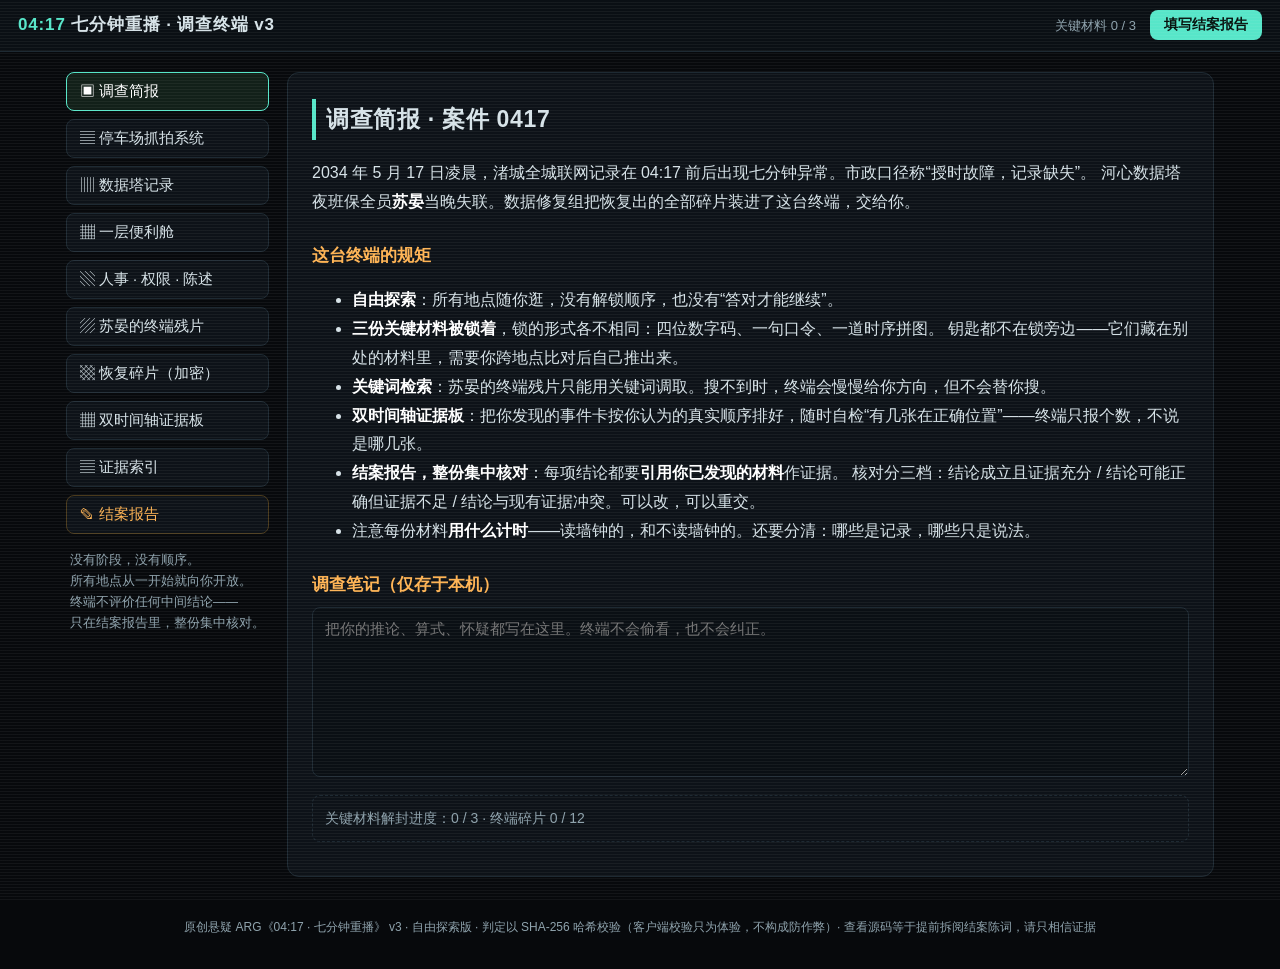
<file: index.html>
<!DOCTYPE html>
<html lang="zh-CN">
<head>
<meta charset="UTF-8">
<meta name="viewport" content="width=device-width, initial-scale=1.0">
<title>04:17 ｜ 七分钟重播 v3 —— 自由探索式悬疑 ARG</title>
<style>
:root{
  --bg:#07090c; --panel:#0d1218; --line:#1e2a33; --ink:#d7e3e8; --dim:#8fa3ad;
  --teal:#57e6c9; --amber:#ffb454; --bad:#ff6b6b; --ok:#7dff9a; --mid:#ffd97a;
}
*{box-sizing:border-box}
body{margin:0;background:var(--bg);color:var(--ink);
  font-family:"Noto Serif SC","Songti SC","Noto Sans SC","PingFang SC","Microsoft YaHei",sans-serif;line-height:1.8}
.mono,table,input,pre,.brand,.nav,.btn,.opt,.chip{font-family:ui-monospace,"Noto Sans SC","PingFang SC",sans-serif}
.scanlines{position:fixed;inset:0;pointer-events:none;z-index:9;opacity:.05;
  background:repeating-linear-gradient(0deg,#fff 0 1px,transparent 1px 3px)}
.topbar{position:sticky;top:0;z-index:5;display:flex;justify-content:space-between;align-items:center;
  gap:12px;flex-wrap:wrap;background:#0a0f14;border-bottom:1px solid var(--line);padding:10px 18px}
.brand{font-weight:700;letter-spacing:.05em;font-size:17px}
.brand .clock{color:var(--teal);display:inline-block;min-width:5ch}
.brand .clock.glitching{color:var(--amber);text-shadow:2px 0 var(--bad),-2px 0 var(--teal);transform:skewX(-7deg)}
.topmeta{display:flex;gap:14px;align-items:center;color:var(--dim);font-size:13px}
.shell{display:flex;gap:18px;max-width:1180px;margin:0 auto;padding:20px 16px 40px;align-items:flex-start}
.side{display:flex;flex-direction:column;gap:8px;min-width:198px;position:sticky;top:64px}
.nav{text-align:left;background:var(--panel);color:var(--ink);border:1px solid var(--line);
  border-radius:8px;padding:9px 13px;font-size:14.5px;cursor:pointer}
.nav:hover{border-color:var(--teal)}
.nav.on{border-color:var(--teal);background:#122019;color:#fff}
.nav.warn{border-color:#4a3a1c;color:var(--amber)}
.side-note{color:var(--dim);font-size:12.5px;line-height:1.7;padding:8px 4px}
.main{flex:1;min-width:0;background:var(--panel);border:1px solid var(--line);border-radius:12px;padding:26px 24px}
.hidden{display:none!important}
h2{margin-top:0;font-size:23px;border-left:4px solid var(--teal);padding-left:10px;letter-spacing:.03em}
h3{font-size:16.5px;color:var(--amber);margin:24px 0 8px}
p{margin:8px 0}
.note{color:var(--dim);font-size:14px;border:1px dashed var(--line);border-radius:8px;padding:10px 12px}
strong{color:#fff}
textarea{width:100%;background:#0a0f14;border:1px solid var(--line);border-radius:8px;color:var(--ink);
  padding:10px 12px;font-size:14.5px;resize:vertical;line-height:1.7}
textarea:focus{outline:none;border-color:var(--teal)}
.table-scroll{overflow-x:auto;-webkit-overflow-scrolling:touch}
table{border-collapse:collapse;width:100%;font-size:13.5px;min-width:480px}
th,td{border:1px solid var(--line);padding:7px 9px;text-align:center}
th{background:#111a21;color:var(--teal)}
td.l,th.l{text-align:left}
.doc{background:#0a0f14;border:1px solid var(--line);border-radius:8px;padding:12px 16px;margin:10px 0}
.doc.inner{background:#0d141b}
.doc-title{color:var(--teal);font-size:13px;letter-spacing:.08em;margin:0 0 6px}
.doc p{margin:4px 0}
pre{white-space:pre-wrap;font-size:13.5px;margin:4px 0;line-height:1.65}
.options{display:grid;gap:8px}
.opt{text-align:left;background:#0a0f14;color:var(--ink);border:1px solid var(--line);
  border-radius:8px;padding:10px 14px;font-size:15px;cursor:pointer;line-height:1.6}
.opt:hover{border-color:var(--teal)}
.opt.sel{border-color:var(--teal);background:#122019;color:#fff}
.answer-row{display:flex;gap:10px;flex-wrap:wrap;align-items:center;margin:8px 0}
input{background:#0a0f14;border:1px solid var(--line);border-radius:8px;color:#fff;
  padding:10px 14px;font-size:16px;width:230px}
input:focus{outline:none;border-color:var(--teal)}
.btn{background:var(--teal);color:#06110d;border:0;border-radius:8px;
  padding:10px 22px;font-size:15px;font-weight:700;cursor:pointer}
.btn.small{padding:6px 14px;font-size:13.5px}
.btn.ghost{background:transparent;color:var(--dim);border:1px solid var(--line);font-weight:400}
.btn:hover{filter:brightness(1.1)}
button:focus-visible,input:focus-visible,textarea:focus-visible{outline:2px solid var(--amber);outline-offset:2px}
.btn-row{display:flex;gap:10px;margin-top:14px;flex-wrap:wrap}
.feedback{min-height:1.6em;font-weight:700}
.feedback.ok{color:var(--ok)} .feedback.err{color:var(--bad)} .feedback.mid{color:var(--mid)}
.hint{color:var(--amber);font-size:14px;border-left:3px solid var(--amber);padding-left:10px}
.ok-line{color:var(--ok);font-weight:700}
.seq-grid{display:grid;grid-template-columns:repeat(auto-fit,minmax(180px,1fr));gap:10px;margin:10px 0}
.seq-card{position:relative;background:#0a0f14;color:var(--ink);border:1px solid var(--line);
  border-radius:10px;padding:14px 12px;font-size:14.5px;cursor:pointer;text-align:left;line-height:1.55}
.seq-card span{color:var(--dim);font-size:12.5px}
.seq-card:hover{border-color:var(--teal)}
.seq-card.picked{border-color:var(--amber);background:#1a1408}
.seq-card .ord{position:absolute;top:6px;right:10px;color:var(--amber);font-weight:800;font-size:18px}
.frag{border-left:3px solid var(--teal)}
/* 证据引用 chips */
.cite-box{border:1px solid var(--line);border-radius:8px;padding:10px 12px;margin:8px 0 4px;background:#0a0f14}
.cite-box .cite-title{color:var(--dim);font-size:13px;margin:0 0 8px}
.chips{display:flex;flex-wrap:wrap;gap:7px}
.chip{background:#0d141b;color:var(--ink);border:1px solid var(--line);border-radius:999px;
  padding:4px 12px;font-size:13px;cursor:pointer}
.chip:hover{border-color:var(--teal)}
.chip.sel{border-color:var(--teal);background:#122019;color:#fff}
.chip:disabled{opacity:.38;cursor:not-allowed;text-decoration:line-through}
/* 时间轴 */
.lanes{border:1px solid var(--line);border-radius:10px;padding:12px 14px;background:#0a0f14;font-size:13.5px}
.lane{display:flex;align-items:center;gap:8px;margin:6px 0;flex-wrap:wrap}
.lane .tag{min-width:74px;color:var(--teal);font-weight:700}
.seg{border:1px solid var(--line);border-radius:6px;padding:2px 9px;color:var(--dim)}
.seg.hot{border-color:var(--amber);color:var(--amber)}
.seg.jump{border-color:var(--bad);color:var(--bad)}
.tl-grid{display:grid;grid-template-columns:repeat(auto-fit,minmax(200px,1fr));gap:10px;margin:10px 0}
.tl-card{background:#0a0f14;color:var(--ink);border:1px solid var(--line);border-radius:10px;
  padding:12px;font-size:14px;cursor:pointer;text-align:left;line-height:1.55}
.tl-card small{color:var(--dim);display:block;margin-top:4px;font-size:12.5px}
.tl-card:hover{border-color:var(--teal)}
.tl-card.placed{opacity:.35}
.tl-strip{display:flex;flex-direction:column;gap:8px;margin:10px 0}
.tl-item{display:flex;gap:10px;align-items:baseline;background:#101820;border:1px solid var(--amber);
  border-radius:8px;padding:9px 12px;font-size:14px;cursor:pointer;text-align:left;color:var(--ink);width:100%}
.tl-item .n{color:var(--amber);font-weight:800}
.tl-item small{color:var(--dim)}
/* 证据索引 */
.idx-row{display:flex;justify-content:space-between;gap:10px;border:1px solid var(--line);
  border-radius:8px;padding:9px 13px;margin:6px 0;font-size:14.5px;background:#0a0f14;flex-wrap:wrap}
.idx-row .st{font-size:12.5px;border-radius:999px;padding:1px 10px;border:1px solid var(--line);color:var(--dim)}
.idx-row .st.got{color:var(--ok);border-color:#2c5c3a}
.idx-row .st.lock{color:var(--amber);border-color:#4a3a1c}
/* 结案 */
.result-item{padding:9px 13px;border:1px solid var(--line);border-radius:8px;margin:6px 0;font-size:14.5px}
.result-item.ok{border-color:#2c5c3a;color:var(--ok)}
.result-item.mid{border-color:#5c532c;color:var(--mid)}
.result-item.no{border-color:#5c2c2c;color:var(--bad)}
.finale-box{border:2px solid var(--teal);border-radius:12px;padding:22px;margin-top:18px;background:#0c1712;position:relative}
.finale-box h3{color:var(--teal);margin-top:0}
.seal{display:inline-block;border:2px solid var(--amber);color:var(--amber);border-radius:8px;
  padding:6px 16px;font-weight:800;letter-spacing:.12em;transform:rotate(-2deg);margin:10px 0}
.verdict{border:1px solid var(--teal);border-radius:8px;padding:12px 16px;background:#0e1a15}
.foot{text-align:center;color:var(--dim);font-size:12px;padding:0 16px 30px}
@media (max-width:760px){
  .shell{flex-direction:column;padding:12px 10px 30px}
  .side{flex-direction:row;flex-wrap:nowrap;overflow-x:auto;position:static;min-width:0;width:100%;padding-bottom:4px}
  .nav{white-space:nowrap}
  .side-note{display:none}
  .main{padding:18px 14px;width:100%}
  table{min-width:440px}
  input{width:170px}
}
@media (prefers-reduced-motion: reduce){
  .scanlines{display:none}
}
</style>
</head>
<body>
<div class="scanlines" aria-hidden="true"></div>

<header class="topbar">
  <div class="brand"><span class="clock" id="title-clock">04:17</span> 七分钟重播 · 调查终端 v3</div>
  <div class="topmeta">
    <span id="mat-count">关键材料 0 / 3</span>
    <button class="btn small" data-goto="report">填写结案报告</button>
  </div>
</header>

<div class="shell">
  <nav class="side" aria-label="调查地点">
    <button class="nav on" data-goto="home">▣ 调查简报</button>
    <button class="nav" data-goto="parking">▤ 停车场抓拍系统</button>
    <button class="nav" data-goto="tower">▥ 数据塔记录</button>
    <button class="nav" data-goto="store">▦ 一层便利舱</button>
    <button class="nav" data-goto="people">▧ 人事 · 权限 · 陈述</button>
    <button class="nav" data-goto="messages">▨ 苏晏的终端残片</button>
    <button class="nav" data-goto="fragments">▩ 恢复碎片（加密）</button>
    <button class="nav" data-goto="timeline">▦ 双时间轴证据板</button>
    <button class="nav" data-goto="index">▤ 证据索引</button>
    <button class="nav warn" data-goto="report">✎ 结案报告</button>
    <div class="side-note">没有阶段，没有顺序。<br>所有地点从一开始就向你开放。<br>终端不评价任何中间结论——<br>只在结案报告里，整份集中核对。</div>
  </nav>

  <main class="main">

    <!-- ===== 简报 ===== -->
    <section class="view" id="view-home">
      <h2>调查简报 · 案件 0417</h2>
      <p>2034 年 5 月 17 日凌晨，渚城全城联网记录在 04:17 前后出现七分钟异常。市政口径称“授时故障，记录缺失”。
      河心数据塔夜班保全员<strong>苏晏</strong>当晚失联。数据修复组把恢复出的全部碎片装进了这台终端，交给你。</p>
      <h3>这台终端的规矩</h3>
      <ul>
        <li><strong>自由探索</strong>：所有地点随你逛，没有解锁顺序，也没有“答对才能继续”。</li>
        <li><strong>三份关键材料被锁着</strong>，锁的形式各不相同：四位数字码、一句口令、一道时序拼图。
        钥匙都不在锁旁边——它们藏在别处的材料里，需要你跨地点比对后自己推出来。</li>
        <li><strong>关键词检索</strong>：苏晏的终端残片只能用关键词调取。搜不到时，终端会慢慢给你方向，但不会替你搜。</li>
        <li><strong>双时间轴证据板</strong>：把你发现的事件卡按你认为的真实顺序排好，随时自检“有几张在正确位置”——终端只报个数，不说是哪几张。</li>
        <li><strong>结案报告，整份集中核对</strong>：每项结论都要<strong>引用你已发现的材料</strong>作证据。
        核对分三档：结论成立且证据充分 / 结论可能正确但证据不足 / 结论与现有证据冲突。可以改，可以重交。</li>
        <li>注意每份材料<strong>用什么计时</strong>——读墙钟的，和不读墙钟的。还要分清：哪些是记录，哪些只是说法。</li>
      </ul>
      <h3>调查笔记（仅存于本机）</h3>
      <textarea id="notes" rows="6" placeholder="把你的推论、算式、怀疑都写在这里。终端不会偷看，也不会纠正。" aria-label="调查笔记"></textarea>
      <p class="note" id="home-status">关键材料解封进度：0 / 3</p>
    </section>

    <!-- ===== 停车场 ===== -->
    <section class="view hidden" id="view-parking">
      <h2>停车场抓拍系统 · 塔下出口</h2>
      <p class="note">照片序号按快门实际触发顺序排列，连续无缺号。入场时刻由入口闸机打印在票卡上；
      票面时长由票卡芯片内的<strong>单调计时器</strong>独立记录，不读取出口墙钟。出口水印时间来自联网监控系统。</p>
      <div class="table-scroll">
      <table>
        <thead><tr><th>照片序号</th><th>车尾号</th><th>入场时刻</th><th>出口水印时间</th><th>票面时长</th></tr></thead>
        <tbody>
          <tr><td>#441</td><td>314</td><td>02:04</td><td>04:05</td><td>2 小时 01 分</td></tr>
          <tr><td>#442</td><td>902</td><td>03:31</td><td>04:13</td><td>0 小时 42 分</td></tr>
          <tr><td>#443</td><td>677</td><td>01:52</td><td>04:18</td><td>2 小时 26 分</td></tr>
          <tr><td>#444</td><td>518</td><td>02:47</td><td>04:23</td><td>1 小时 36 分</td></tr>
          <tr><td>#445</td><td>205</td><td>03:58</td><td>04:20</td><td>0 小时 29 分</td></tr>
          <tr><td>#446</td><td>846</td><td>00:47</td><td>04:21</td><td>3 小时 41 分</td></tr>
          <tr><td>#447</td><td>739</td><td>02:56</td><td>04:24</td><td>1 小时 35 分</td></tr>
        </tbody>
      </table>
      </div>
      <p class="note">系统附言：本日志为原始导出，修复组未做任何标注。这里发生了什么，由你判断。</p>
    </section>

    <!-- ===== 数据塔 ===== -->
    <section class="view hidden" id="view-tower">
      <h2>数据塔记录</h2>
      <h3>门禁摘要（联网墙钟，市政导出版）</h3>
      <div class="table-scroll">
      <table>
        <thead><tr><th>水印时间</th><th>位置</th><th class="l">事件</th></tr></thead>
        <tbody>
          <tr><td>04:20</td><td>B2 冷档案库门</td><td class="l">刷卡进入 · 卡 ID：苏晏-03</td></tr>
          <tr><td>04:20</td><td>保全室门</td><td class="l">签到未离开 · 卡 ID：苏晏-03</td></tr>
        </tbody>
      </table>
      </div>
      <p class="note">同一分钟，同一张卡，出现在两个地方。市政导出版到此为止——原始日志在「恢复碎片」里，被时序拼图锁着。
      另：市政通报，当日 05:00 全网授时已完成重同步。</p>

      <h3>A-01 保管格压力传感记录（设备本地日志，不读墙钟）</h3>
      <div class="doc"><pre>设备    : B2 冷档案库 · A-01 保管格压力传感器
记录    : 第一遍 04:20:31，格内压力由 184g 降至 0g，此后未恢复
附注    : 当晚 B2 门禁的进入记录，仅 04:20 一次（以原始日志索引为准）</pre></div>

      <h3>卡务制卡机本地日志（设备本地记录，未联网）</h3>
      <div class="doc"><pre>05-16 23:41:07  写入空白卡一张
写入 ID   : 苏晏-03
生成序列号 : SU03-B
操作工牌   : GH-01
附注      : 本机位于数据塔运维间，开启需当值工牌；写入卡 ID 须调用卡务库模板，该调用限主管级权限；日志保存在设备本地</pre></div>

      <h3>市政维护现行记录（节选 · 滨江防洪闸）</h3>
      <div class="table-scroll">
      <table>
        <thead><tr><th class="l">条目</th><th class="l">现行内容</th><th>签字</th><th>日期</th></tr></thead>
        <tbody>
          <tr><td class="l">3 号闸阀芯检查</td><td class="l">检查合格</td><td>顾衡</td><td>2033-11-05（回填）</td></tr>
          <tr><td class="l">5 号闸年度巡检</td><td class="l">已完成</td><td>顾衡</td><td>2033-11-05（回填）</td></tr>
        </tbody>
      </table>
      </div>
      <p class="note">这份记录在市政系统里放了一年多。没有人觉得它有什么不对。</p>

      <h3>货运电梯运行记录（电梯本地计数器，不读墙钟）</h3>
      <div class="doc"><p>当晚 04:17–04:31 区间（以便利舱机械挂钟为参照）：货运电梯由 B2 上行至 1 层，<strong>共运行 1 次</strong>。其余时间无运行记录。</p></div>
      <h3>运维备忘（值班室白板拍照转录）</h3>
      <div class="doc"><p>“连续性回滚演练”命令（CLOCK / CONTINUITY-DRILL）为紧急维护命令：执行后全城联网墙钟回滚指定秒数。
      该命令只能在固定终端 OPS-03 上以<strong>虹膜＋工牌双因子</strong>执行，无远程通道。——运维组，3 月例行培训纪要</p></div>
    </section>

    <!-- ===== 便利舱 ===== -->
    <section class="view hidden" id="view-store">
      <h2>一层便利舱</h2>
      <h3>店主备忘（陈默的手机备忘录，当晚）</h3>
      <div class="doc"><p>店里的挂钟是机械的，上发条那种，从不联网，今晚走字正常。<br>
      后间今晚借给一位熟客避一避，别问，别记名。<br>17 号柜的东西被修复组贴封了，说是要等调查员来开。</p></div>
      <h3>17 号储物柜（修复组封存中）</h3>
      <div class="doc">
        <p>柜门贴有修复组封条。封存说明写道：</p>
        <p class="note">“本柜解封码由封存系统按规则生成：四位数字，等于<strong>停车场 #445 号车辆的真实离场时刻</strong>（HHMM）。
        算不出真实时刻的人，打不开这只柜子。此规则于封存当时设定，与租用人无关。”</p>
        <div id="locker-lock">
          <div class="answer-row">
            <input id="locker-code" inputmode="numeric" maxlength="4" placeholder="四位解封码" aria-label="17 号柜解封码">
            <button class="btn" id="btn-locker">解封</button>
            <button class="btn ghost" data-hint="locker">提示</button>
          </div>
          <p class="hint hidden" data-hint-text="locker"></p>
          <p class="feedback" id="fb-locker" role="status"></p>
        </div>
        <div id="locker-open" class="hidden">
          <p class="ok-line">■ 已解封 · 关键材料 1 / 3</p>
          <div class="doc inner">
            <p class="doc-title">物品 1 —— 手写记录卡（字迹经核验为苏晏）</p>
            <p>“原件在第一遍 04:20 被人用克隆卡从 B2 冷档案库取走。我把副本放进 17 号柜。
            如果我没能回来：别信墙钟，信不读墙钟的东西。”</p>
          </div>
          <div class="doc inner">
            <p class="doc-title">物品 2 —— 审计片副本 · 附带元数据（芯片本地单调计数记录）</p>
            <pre>指令      : CLOCK / CONTINUITY-DRILL（连续性回滚演练）
参数      : 回滚 420 秒
执行时刻  : 对应第一遍墙钟 04:24:00
执行席位  : OPS-03（数据塔主管室固定终端）
双因子    : 虹膜 + 工牌，均通过（工牌编号 GH-01）</pre>
          </div>
          <div class="doc inner">
            <p class="doc-title">物品 3 —— 审计片副本 · 内容摘录（A-01 原始维护记录）</p>
            <pre>条目      : 滨江防洪闸 3 号闸阀芯检查
原始结果  : 裂纹，未更换，待汛后处理
责任签字  : （空白）
完整性    : 副本内容哈希与保全登记簿中 A-01 的登记哈希一致
            ——副本即原件之内容，可作比对</pre>
          </div>
        </div>
      </div>
    </section>

    <!-- ===== 人事 ===== -->
    <section class="view hidden" id="view-people">
      <h2>人事 · 权限 · 陈述</h2>
      <h3>当晚权限表（人事系统导出，未经联网墙钟处理）</h3>
      <div class="table-scroll">
      <table>
        <thead><tr><th>姓名</th><th>身份</th><th>工牌编号</th><th>OPS-03 虹膜登记</th><th class="l">备注</th></tr></thead>
        <tbody>
          <tr><td>顾衡</td><td>数据塔运维主管</td><td>GH-01</td><td>✔ 登记人（当晚唯一）</td><td class="l">座车为塔方运维车，尾号 205</td></tr>
          <tr><td>赵启明</td><td>夜班保安</td><td>ZQ-04</td><td>✘</td><td class="l">当晚巡逻区为 B2 与货运电梯井道口</td></tr>
          <tr><td>陈默</td><td>一层便利舱店员</td><td>—</td><td>✘</td><td class="l">无数据塔终端权限</td></tr>
          <tr><td>苏晏</td><td>夜班保全员</td><td>SY-03</td><td>✘</td><td class="l">门禁卡 ID 苏晏-03（序列号 SU03-A），仅发卡一张；有 B2 门禁，无 OPS-03 权限</td></tr>
        </tbody>
      </table>
      </div>
      <h3>05-16 夜班值班表（人事系统导出）</h3>
      <div class="doc"><pre>运维间   : 顾衡
保全室   : 苏晏
巡逻     : 赵启明
便利舱   : 陈默（非塔方人员，店铺自营）</pre></div>
      <h3>三份陈述（修复组整理，原文）</h3>
      <div class="doc"><p class="doc-title">顾衡（运维主管）</p>
        <p>“监控显示我的车 04:20 就离场了。回滚是 04:24 才触发的——我那时早就不在塔内，不可能碰 OPS-03。”</p></div>
      <div class="doc"><p class="doc-title">赵启明（夜班保安）</p>
        <p>“04:17 到 04:31 之间，货运电梯从 B2 上到 1 层，只动过一次。我在井道口听得清清楚楚。”</p></div>
      <div class="doc"><p class="doc-title">陈默（便利舱店员）</p>
        <p>“店里的挂钟是机械的，不联网。它指着 04:31 的时候，苏晏从后门进来，躲进了后间。
        她说原件被拿走了，副本在 17 号柜。”</p></div>
      <p class="note">陈述只是陈述。终端不会告诉你谁在说谎——去和材料对。</p>
    </section>

    <!-- ===== 终端残片检索 ===== -->
    <section class="view hidden" id="view-messages">
      <h2>苏晏的终端残片 · 关键词检索</h2>
      <p class="note">她的个人终端只抢救出一批碎片，无法按时间浏览，只能用<strong>关键词</strong>调取：
      输入一个词，命中的碎片会浮出来。可以搜人名、物品、地点、设备，或者她会在意的词。
      正文里出现过的词，同样算命中。</p>
      <div class="answer-row">
        <input id="search-word" placeholder="输入关键词，如：审计片" aria-label="检索关键词">
        <button class="btn" id="btn-search">检索</button>
      </div>
      <p class="feedback" id="fb-search" role="status"></p>
      <p class="hint hidden" id="search-hint"></p>
      <div id="frag-list"></div>
    </section>

    <!-- ===== 恢复碎片 ===== -->
    <section class="view hidden" id="view-fragments">
      <h2>恢复碎片（加密）</h2>

      <div class="doc">
        <p class="doc-title">碎片 A —— suyan_memo.enc（苏晏的加密备忘）</p>
        <div id="memo-lock">
          <p>口令是<strong>一个名词</strong>。她把口令的线索留在别处了——也许在她自己的碎片里，也许在某份材料的第一行。</p>
          <div class="answer-row">
            <input id="memo-pass" placeholder="输入口令" aria-label="备忘口令">
            <button class="btn" id="btn-memo">解密</button>
            <button class="btn ghost" data-hint="memo">提示</button>
          </div>
          <p class="hint hidden" data-hint-text="memo"></p>
          <p class="feedback" id="fb-memo" role="status"></p>
        </div>
        <div id="memo-open" class="hidden">
          <p class="ok-line">■ 已解密 · 关键材料 2 / 3</p>
          <p>“门禁报警的时候我就在保全室——我的卡却在同一分钟进了 B2。有人拿着我的第二张脸。<br>
          保管格的压力记录我看过了：原件在第一遍 04:20 被拿走，前后只差几十秒，当晚再没有第二次进入。<br>
          副本是我昨晚按规程做的例行备份，一直锁在保全室保险格里。出事之后，我把它带出来，放进 17 号柜，手写卡压在下面。<br>
          如果我失联：先去问那个<strong>从不读墙钟的东西</strong>，它记得真正的时刻；
          再去敲便利舱的后门——货运梯只响一次的话，上去的就是我。我若出得去，只会去陈默那儿。”</p>
        </div>
      </div>

      <div class="doc">
        <p class="doc-title">碎片 B —— B2 原始门禁日志（时序拼图锁）</p>
        <div id="seq-lock">
          <p>原始日志的索引被打乱了。修复组确认下面<strong>四件事都真实发生过</strong>，但顺序记录损坏。
          请按<strong>真实发生的先后</strong>依次点选四张事件卡，再校验顺序——顺序对了，日志才会展开。</p>
          <div class="seq-grid" id="seq-grid">
            <button class="seq-card" data-ev="e2">尾号 205 运维车离场<br><span>出口水印显示 04:20</span></button>
            <button class="seq-card" data-ev="e4">回滚指令在 OPS-03 上执行<br><span>第一遍墙钟 04:24</span></button>
            <button class="seq-card" data-ev="e3">尾号 205 运维车入场<br><span>入场时刻 03:58</span></button>
            <button class="seq-card" data-ev="e1">克隆卡打开 B2 冷档案库<br><span>第一遍墙钟 04:20</span></button>
          </div>
          <div class="btn-row">
            <button class="btn" id="btn-seq">校验顺序</button>
            <button class="btn ghost" id="btn-seq-reset">重选</button>
            <button class="btn ghost" data-hint="seq">提示</button>
          </div>
          <p class="hint hidden" data-hint-text="seq"></p>
          <p class="feedback" id="fb-seq" role="status"></p>
        </div>
        <div id="seq-open" class="hidden">
          <p class="ok-line">■ 顺序成立 · 关键材料 3 / 3</p>
          <pre>04:20:07（第一遍） B2 门禁 · 刷卡进入
  卡 ID：苏晏-03   卡序列号：SU03-B
04:20:07（第一遍） 保全室门禁 · 签到未离开
  卡 ID：苏晏-03   卡序列号：SU03-A
附注：当晚 B2 门禁进入记录仅此一次。
卡务附注：苏晏名下仅发卡 SU03-A 一张。
SU03-B 不在发卡名册中——它是一张克隆卡。</pre>
        </div>
      </div>
    </section>

    <!-- ===== 双时间轴证据板 ===== -->
    <section class="view hidden" id="view-timeline">
      <h2>双时间轴证据板</h2>
      <p>这块板子只做一件事：让你亲手把事件放回<strong>真实时间</strong>里。两条轴先看清楚——</p>
      <div class="lanes" aria-label="双时间轴示意">
        <div class="lane"><span class="tag">真实时间</span>
          <span class="seg">04:17</span><span class="seg">04:20</span><span class="seg">04:24</span>
          <span class="seg">04:27</span><span class="seg">04:31</span><span class="seg">→ 从不回头</span></div>
        <div class="lane"><span class="tag">联网墙钟</span>
          <span class="seg">04:17</span><span class="seg">04:20</span><span class="seg hot">04:24</span>
          <span class="seg jump">↩ 跳回 04:17</span><span class="seg">04:20（ again ）</span><span class="seg">04:24</span></div>
        <p class="note" style="margin:8px 0 0">同一块墙钟上的“04:20”，可能属于两个不同的真实时刻。把下面的卡排进真实时间时，先问每一张：它用的是哪一根轴？</p>
      </div>
      <h3>证据卡（只显示你已发现的）</h3>
      <div class="tl-grid" id="tl-pool"></div>
      <p class="note" id="tl-locked-note"></p>
      <h3>你的重建（点卡片加入，点已排卡片可取下）</h3>
      <div class="tl-strip" id="tl-strip"></div>
      <div class="btn-row">
        <button class="btn" id="btn-tl-check">索引比对</button>
        <button class="btn ghost" id="btn-tl-wall">切换：墙钟视角</button>
        <button class="btn ghost" id="btn-tl-clear">清空重建</button>
      </div>
      <p class="feedback" id="fb-tl" role="status"></p>
    </section>

    <!-- ===== 证据索引 ===== -->
    <section class="view hidden" id="view-index">
      <h2>证据索引</h2>
      <p class="note">这里只登记材料的<strong>状态</strong>，不登记结论。哪些已经在你手里，哪些还锁着，一眼看清。</p>
      <div id="idx-list"></div>
      <h3>尚未解决的调查问题</h3>
      <div class="doc"><p>· 克隆卡是谁、用什么制造的？<br>
      · A-01 原件在哪一分钟、被哪次进入取走？<br>
      · 回滚的双因子，属于谁？<br>
      · 审计片原件的内容，和市政现行记录差在哪里？<br>
      · 苏晏最后被确认的位置在哪里？证据能走到哪一步？</p></div>
      <p class="note" id="idx-assoc">事件关联：尚未在证据板上建立。</p>
    </section>

    <!-- ===== 结案报告 ===== -->
    <section class="view hidden" id="view-report">
      <h2>结案报告 · 整份集中核对</h2>
      <p class="note" id="report-status">每项研判由两部分组成：<strong>结论</strong>＋<strong>证据引用</strong>（只能引用你已经发现的材料，未发现的会标出来）。
      提交前终端不评价任何一项；提交后整份一起核对，分三档：成立·证据充分 / 可能正确·证据不足 / 与证据冲突。
      可以修改、可以重交。只有六项全部“成立·证据充分”，案件才会结案。</p>

      <h3>研判一：这七分钟里，时间到底出了什么问题？</h3>
      <div class="options" data-group="q1">
        <button class="opt" data-t="q1a-8f3">全市时间停摆了七分钟，所有记录因此缺失一段</button>
        <button class="opt" data-t="q1b-2c9">有人删除了七分钟的记录，时间本身正常流逝</button>
        <button class="opt" data-t="q1c-7d1">联网墙钟被回滚了七分钟，同一段时间在记录里出现了两次</button>
        <button class="opt" data-t="q1d-5e6">所有设备同时走慢了，七分钟被均匀地拉长了</button>
      </div>
      <div class="cite-box" data-cite="q1"></div>

      <h3>研判二：停车场 #445（尾号 205）的真实离场时刻是？</h3>
      <div class="answer-row"><input id="r-time" inputmode="numeric" maxlength="6" placeholder="例：05:06" aria-label="真实离场时刻"></div>
      <div class="cite-box" data-cite="q2"></div>

      <h3>研判三：触发回滚、并使用克隆卡取走审计片的人，是谁？</h3>
      <div class="options" data-group="culprit">
        <button class="opt" data-t="p-g-41x">顾衡</button>
        <button class="opt" data-t="p-c-09m">陈默</button>
        <button class="opt" data-t="p-z-77q">赵启明</button>
        <button class="opt" data-t="p-s-23w">苏晏</button>
      </div>
      <div class="cite-box" data-cite="q3"></div>

      <h3>研判四：顾衡的陈述被哪条证据击穿？</h3>
      <div class="options" data-group="contra">
        <button class="opt" data-t="c-b-84n">他名下根本没有车，座车记录是伪造的</button>
        <button class="opt" data-t="c-a-61r">他的车并非真实 04:20 离场——真实离场在回滚触发之后，他当时仍在塔内</button>
        <button class="opt" data-t="c-c-35k">OPS-03 其实不需要虹膜，任何人都能操作</button>
        <button class="opt" data-t="c-d-92w">货运电梯当晚其实动过两次，与保安的说法冲突</button>
      </div>
      <div class="cite-box" data-cite="q4"></div>

      <h3>研判五：根据现有证据，苏晏最后能够确认的下落是？</h3>
      <div class="options" data-group="where">
        <button class="opt" data-t="w-a-19e">她已经在当晚乘车离开了渚城</button>
        <button class="opt" data-t="w-c-58b">04:31（机械挂钟）她进入了一层便利舱后间——这是她最后被确认的位置；之后去向，现有证据未及</button>
        <button class="opt" data-t="w-b-44t">她被关在 B2 冷档案库里</button>
        <button class="opt" data-t="w-d-67p">她当晚根本不在数据塔，陈述是编造的</button>
      </div>
      <div class="cite-box" data-cite="q5"></div>

      <h3>研判六：被取走的原件是什么，为什么值得偷？</h3>
      <div class="options" data-group="motive">
        <button class="opt" data-t="m-b-28f">数据塔的备用授时密钥，可用于再次回滚全城墙钟</button>
        <button class="opt" data-t="m-a-73d">原始审计片——它能证明顾衡篡改过滨江防洪闸的维护记录</button>
        <button class="opt" data-t="m-c-91h">苏晏的私人备份盘，里面是她的辞职信与日记</button>
        <button class="opt" data-t="m-d-55q">一笔未登记的现金，藏在冷档案库的保险格里</button>
      </div>
      <div class="cite-box" data-cite="q6"></div>

      <div class="btn-row"><button class="btn" id="btn-report">提交结案报告（整份核对）</button></div>
      <div id="report-result"></div>

      <div id="finale" class="hidden">
        <div class="finale-box">
          <h3>结案陈词</h3>
          <p>先说那天晚上的前夜：23:41，运维间的制卡机被 GH-01 号工牌开启，写出一张不存在于名册的卡——SU03-B。</p>
          <p>04:20:07，这张卡刷开了 B2 冷档案库；24 秒后，A-01 保管格空了。当晚 B2 只进过这一次人。
          同一分钟，苏晏本人正持着真卡站在保全室里。她看着报警，明白了：有人拿着她的第二张脸。</p>
          <p>04:24:00，顾衡在 OPS-03 上以自己的虹膜与工牌触发回滚 420 秒——不是为了偷东西，东西已经偷完了；
          是为了让全城的墙钟把这晚说乱。他赌的是：当 04:20 出现两次，谁也分不清哪一次是真的。
          他算漏了不读墙钟的东西：票卡里的单调计时器说，他的车真实离场于 <strong>04:27</strong>，在回滚之后。他当时就在塔内。</p>
          <p>他要销毁的原始审计片上写着：滨江防洪闸 3 号闸阀芯，裂纹，未更换，签字栏空白。
          而市政系统里躺着的现行版本写着“检查合格”，签着他的名字，日期回填在一年前汛期的伤口上。
          他不知道副本按规程早就存在，更不知道副本的哈希还登记在保全簿里——销毁原件，销毁不了内容。</p>
          <p>苏晏活着走出了那座塔：货运梯只响了一次，机械挂钟指着 04:31，她进了便利舱后间。
          那是她<strong>最后被确认的位置</strong>。再往后，她去了哪里，终端里没有任何材料能够回答——
          这一次，缺席的记录不是谎言，是她留给自己的路。</p>
          <div class="seal">结案 · 0417-0427</div>
          <p class="verdict">时间没有消失过。说谎的从来不是时间，是看着墙钟说话的人。</p>
        </div>
      </div>
      <div class="btn-row"><button class="btn ghost" id="btn-reset">清除全部进度，重新调查</button></div>
    </section>

  </main>
</div>

<footer class="foot">原创悬疑 ARG《04:17 · 七分钟重播》 v3 · 自由探索版 · 判定以 SHA-256 哈希校验（客户端校验只为体验，不构成防作弊）· 查看源码等于提前拆阅结案陈词，请只相信证据</footer>

<script>
"use strict";
/* 《04:17 · 七分钟重播》v3 自由探索版
   判定仅以 SHA-256 哈希校验（Web Crypto 优先，缺失时用内置纯 JS 实现回退）。
   客户端校验只为游玩体验，不构成防作弊——这一点如实写在页脚。 */
const HASH = {
  code:    "e4782cfc2b471cd4e24686f692188416d8a313cccb62679dc08c348447c2507b",
  pass:    "7116ee77844e2dadaa1d70ca054feca88e4c8fb8f2f437499f40c1ccd5d3fc5f",
  seq:     "9e41806aa4399769c6d3c5acb78ce796596780d8ff361f883bad37f66952df79",
  q1:      "7691320f6a991d3ec7aa264cbdf12ae49e19b5d68f0d855b4b162f9a009fe713",
  culprit: "740387eac428a02387eec17bf42f4d886df55b65e3ac26189764f15925950c0d",
  contra:  "11c69a840e03f2e7c40f29874551ebc5de0ffbed4dd7a405790970dacaa2e035",
  where:   "30c9d39c81b563050729c03d81c7c0b3002b7751cced2a417189b078e33b890a",
  motive:  "ceae101aaa078e14d8b14724ccecae16a54931f776808bed8f05f16330266259"
};
const HINTS = {
  locker: ["码不在柜子上，在停车场日志里。",
           "#445 的入场时刻＋票面时长，等于它的真实离场时刻。把那个时刻去掉冒号，就是四位码。"],
  memo:   ["去「苏晏的终端残片」里搜一搜“口令”。",
           "从不读墙钟、只管自己往前走的东西——停车场日志的说明里，第一行就写了它的名字，五个字。"],
  seq:    ["先排死时刻：03:58 入场一定最早；第一遍的 04:20 在 04:24 之前。",
           "只剩离场卡的位置是活的：它的水印是假的。用停车场日志把真实时刻算出来——它落在回滚之后。"]
};
const FRAGS = [
  { id: "M-02", cat: "物品", keys: ["审计片", "原件", "副本", "A-01", "编号"], text: "例行巡检时我数过，冷档案库的审计片一共三块，原件编号 A-01。谁要是动它，保全规程要求我先保副本——我一直照做。" },
  { id: "M-05", cat: "人物", keys: ["顾衡", "主管", "运维", "权限"], text: "主管今晚第三次路过保全室，问的都是回滚演练的权限。他说只是例行确认。可那道命令，三年没人动过了。" },
  { id: "M-07", cat: "物品", keys: ["克隆卡", "第二张", "卡", "假卡", "复制"], text: "我的卡尾号是 03，只发过一张。可门禁报警跳出来的，也是 03。这个世界上，不该有第二张 03。" },
  { id: "M-09", cat: "异常", keys: ["墙钟", "挂钟", "时钟", "时间", "钟表", "表"], text: "别信墙钟。它是全城最听话的东西——谁都能让它改口。" },
  { id: "M-11", cat: "异常", keys: ["口令", "密码", "备忘"], text: "备忘的口令，我设成了那个从不读墙钟、只管自己往前走的东西的名字。五个字。它今晚也在停车场值班。" },
  { id: "M-13", cat: "地点", keys: ["陈默", "便利舱", "后门", "后间", "店员"], text: "陈默的后间有一张行军床，她说那是给值夜的人留的。我希望永远用不上它。" },
  { id: "M-15", cat: "事件", keys: ["电梯", "货运", "货运梯", "计数器"], text: "货运梯的计数器是机械的。它响一次，就是一次，不会因为谁改了墙钟，就变成零次。" },
  { id: "M-17", cat: "事件", keys: ["回滚", "演练", "虹膜", "双因子"], text: "回滚演练的命令只能在 OPS-03 上按，虹膜加卡，缺一不可。当晚的虹膜名单——人事表上写着呢。" },
  { id: "M-19", cat: "物品", keys: ["防洪闸", "滨江", "汛期", "维护", "记录"], text: "A-01 里存的是滨江防洪闸的维护原始记录。去年汛期那次险情之后，有人很希望这份记录“不存在”。" },
  { id: "M-21", cat: "事件", keys: ["制卡", "制卡机", "读卡头", "运维间"], text: "运维间的制卡机上周检修过，主管说读卡头老化。那台机器平时落灰——半夜里，谁会去开它呢？" },
  { id: "M-23", cat: "物品", keys: ["咖啡", "咖啡机", "提神", "夜班"], text: "保全室的咖啡机坏了半年了，报修单我交了三回，至今没人来修。夜班全靠意志硬撑。" },
  { id: "M-25", cat: "物品", keys: ["咖啡", "咖啡机", "陈默", "插头"], text: "咖啡机根本没坏。是陈默把插头拔了——她说我再这么喝下去，迟早要在值班的时候心跳过速。这叫“为我好”。" }
];
const MATS = [
  { id: "park",   t: "停车场抓拍日志", src: "停车场" },
  { id: "gate",   t: "门禁摘要（市政导出版）", src: "数据塔" },
  { id: "press",  t: "A-01 保管格压力传感记录", src: "数据塔" },
  { id: "card",   t: "卡务制卡机本地日志", src: "数据塔" },
  { id: "city",   t: "市政维护现行记录", src: "数据塔" },
  { id: "people", t: "权限表 · 值班表 · 三份陈述", src: "人事" },
  { id: "elev",   t: "货运电梯运行记录", src: "数据塔" },
  { id: "msgs",   t: "苏晏的终端残片", src: "终端检索", disc: () => S.found.length > 0 },
  { id: "locker", t: "17 号柜材料（手写卡 / 元数据 / 审计片摘录）", src: "便利舱", disc: () => S.u.locker },
  { id: "memo",   t: "苏晏的加密备忘", src: "恢复碎片", disc: () => S.u.memo },
  { id: "raw",    t: "B2 原始门禁日志", src: "恢复碎片", disc: () => S.u.raw }
];
const TLC = [
  { id: "tc0", rank: 0, need: null, title: "制卡机写入一张空白卡", det: "05-16 23:41 · 序列号 SU03-B · 操作工牌 GH-01（制卡机日志）", wall: "异常发生之前，墙钟与真实时间一致" },
  { id: "tc1", rank: 1, need: null, title: "尾号 205 运维车入场", det: "03:58 · 停车场入口票卡打印", wall: "异常发生之前，墙钟与真实时间一致" },
  { id: "tc2", rank: 2, need: "raw", title: "克隆卡刷开 B2 冷档案库", det: "第一遍墙钟 04:20:07 · 卡序列号 SU03-B（原始日志）", wall: "墙钟视角：04:20（第一遍）" },
  { id: "tc3", rank: 3, need: null, title: "A-01 保管格压力归零", det: "第一遍 04:20:31 · 压力传感本地记录", wall: "墙钟视角：04:20（第一遍），与上一张相差 24 秒" },
  { id: "tc4", rank: 4, need: "locker", title: "OPS-03 执行回滚 420 秒", det: "第一遍墙钟 04:24:00 · 审计片副本元数据", wall: "墙钟视角：04:24 → 跳回 04:17，分界点在此" },
  { id: "tc5", rank: 5, need: null, title: "尾号 205 运维车离场", det: "出口水印 04:20 · 票面计时 29 分钟（停车场日志）", wall: "墙钟视角：04:20（第二遍）——与克隆卡那张同为 04:20，却不是同一分钟" },
  { id: "tc6", rank: 6, need: null, title: "货运电梯 B2 → 1 层，运行一次", det: "电梯本地计数 · 04:17–04:31 窗口内仅此一次", wall: "不读墙钟：计数器只认次数" },
  { id: "tc7", rank: 7, need: null, title: "苏晏进入便利舱后间", det: "机械挂钟 04:31 · 陈默陈述", wall: "机械挂钟不联网：它指的 04:31 就是真实时间" }
];
/* v3.1 判定标定：让"结论＋证据引用"真正绑住简报承诺的三份关键材料。
   每问区分「必须项 must」与「备选项 any/min」，不再使用不存在的合成 id；
   碎片路径改为显式的 frag 门槛（引用「终端残片」须已调出该碎片）。
   标定依据：每一问引用的是"真正能证明该结论的那份材料"，而不是"开局就能用的那份"。 */
const REQ = {
  q1: { must: ["park"],            any: ["locker", "gate"],           min: 1 },  // 时间异常的性质：票卡计时器 vs 水印 + 回滚执行记录/门禁矛盾
  q2: { must: ["park"] },                                                     // #445 真实离场时刻
  q3: { must: ["raw", "locker"],   any: ["card", "people", "press"],  min: 1 },  // 触发回滚并取走原件的人：原始日志(克隆卡) + OPS-03 双因子 + 识别材料
  q4: { must: ["park"],            any: ["people"],                   min: 1 },  // 击穿顾衡陈述：票面计时 + 陈述本身
  q5: { must: ["people", "memo"],  any: ["elev", "raw"],              min: 1 },  // 苏晏最后位置：陈默陈述 + 她的备忘意图 + 货运梯/日志佐证
  q6: { must: ["locker"],          any: ["city", "msgs"],             min: 1, frag: "M-19" } // 原件与动机：副本内容 vs 市政现行记录
};

/* —— SHA-256：Web Crypto 优先，纯 JS 回退 —— */
const SHAK = [0x428a2f98,0x71374491,0xb5c0fbcf,0xe9b5dba5,0x3956c25b,0x59f111f1,0x923f82a4,0xab1c5ed5,0xd807aa98,0x12835b01,0x243185be,0x550c7dc3,0x72be5d74,0x80deb1fe,0x9bdc06a7,0xc19bf174,0xe49b69c1,0xefbe4786,0x0fc19dc6,0x240ca1cc,0x2de92c6f,0x4a7484aa,0x5cb0a9dc,0x76f988da,0x983e5152,0xa831c66d,0xb00327c8,0xbf597fc7,0xc6e00bf3,0xd5a79147,0x06ca6351,0x14292967,0x27b70a85,0x2e1b2138,0x4d2c6dfc,0x53380d13,0x650a7354,0x766a0abb,0x81c2c92e,0x92722c85,0xa2bfe8a1,0xa81a664b,0xc24b8b70,0xc76c51a3,0xd192e819,0xd6990624,0xf40e3585,0x106aa070,0x19a4c116,0x1e376c08,0x2748774c,0x34b0bcb5,0x391c0cb3,0x4ed8aa4a,0x5b9cca4f,0x682e6ff3,0x748f82ee,0x78a5636f,0x84c87814,0x8cc70208,0x90befffa,0xa4506ceb,0xbef9a3f7,0xc67178f2];
function sha256Bytes(bytes) {
  const rotr = (x, n) => (x >>> n) | (x << (32 - n));
  let h0=0x6a09e667,h1=0xbb67ae85,h2=0x3c6ef372,h3=0xa54ff53a,h4=0x510e527f,h5=0x9b05688c,h6=0x1f83d9ab,h7=0x5be0cd19;
  const l = bytes.length;
  const withPad = new Uint8Array((((l + 8) >> 6) + 1) << 6);
  withPad.set(bytes); withPad[l] = 0x80;
  const dv = new DataView(withPad.buffer);
  dv.setUint32(withPad.length - 4, l * 8, false);
  const w = new Int32Array(64);
  for (let blk = 0; blk < withPad.length; blk += 64) {
    for (let i = 0; i < 16; i++) w[i] = dv.getInt32(blk + i * 4, false);
    for (let i = 16; i < 64; i++) {
      const s0 = rotr(w[i-15], 7) ^ rotr(w[i-15], 18) ^ (w[i-15] >>> 3);
      const s1 = rotr(w[i-2], 17) ^ rotr(w[i-2], 19) ^ (w[i-2] >>> 10);
      w[i] = (w[i-16] + s0 + w[i-7] + s1) | 0;
    }
    let a=h0,b=h1,c=h2,d=h3,e=h4,f=h5,g=h6,hh=h7;
    for (let i = 0; i < 64; i++) {
      const S1 = rotr(e, 6) ^ rotr(e, 11) ^ rotr(e, 25);
      const ch = (e & f) ^ (~e & g);
      const t1 = (hh + S1 + ch + SHAK[i] + w[i]) | 0;
      const S0 = rotr(a, 2) ^ rotr(a, 13) ^ rotr(a, 22);
      const mj = (a & b) ^ (a & c) ^ (b & c);
      const t2 = (S0 + mj) | 0;
      hh=g; g=f; f=e; e=(d+t1)|0; d=c; c=b; b=a; a=(t1+t2)|0;
    }
    h0=(h0+a)|0; h1=(h1+b)|0; h2=(h2+c)|0; h3=(h3+d)|0; h4=(h4+e)|0; h5=(h5+f)|0; h6=(h6+g)|0; h7=(h7+hh)|0;
  }
  return [h0,h1,h2,h3,h4,h5,h6,h7].map(h => (h >>> 0).toString(16).padStart(8, "0")).join("");
}
async function hashText(text) {
  const bytes = new TextEncoder().encode(text);
  if (window.crypto && crypto.subtle) {
    try {
      const buf = await crypto.subtle.digest("SHA-256", bytes);
      return [...new Uint8Array(buf)].map(b => b.toString(16).padStart(2, "0")).join("");
    } catch (e) { /* 落回纯 JS 实现 */ }
  }
  return sha256Bytes(bytes);
}
const digits4 = (v) => (String(v).replace(/\D/g, "").padStart(4, "0")).slice(-4);

/* —— 状态（含 v2 → v3 迁移） ——
   v3.1b：结案报告的选择（sel）、研判二时刻（rtime）与"案件已结"（closed）也纳入存档。
   旧存档缺这三个字段时沿用上面的默认值；类型被写坏时由 restoreReport() 兜住。 */
const KEY3 = "arg0417-v3", KEY2 = "arg0417-v2";
let S = { u: { locker: false, memo: false, raw: false }, found: [], notes: "", best: 0, tl: [], tlDone: false, cite: {}, sel: {}, rtime: "", closed: false };
try {
  const v3 = JSON.parse(localStorage.getItem(KEY3));
  if (v3) Object.assign(S, v3);
  else {
    const v2 = JSON.parse(localStorage.getItem(KEY2));
    if (v2) { // 安全迁移：只搬运解锁状态、已发现碎片与笔记
      if (v2.u) S.u = { locker: !!v2.u.locker, memo: !!v2.u.memo, raw: !!v2.u.raw };
      if (Array.isArray(v2.found)) S.found = v2.found.filter(id => FRAGS.some(f => f.id === id));
      if (typeof v2.notes === "string") S.notes = v2.notes;
    }
  }
} catch (e) {}
/* v3.1b：升级存档兼容——在旧版本里已经拿到 6/6 的玩家，其存档没有 closed 字段，
   这里按已有的 best 推导出来，免得他们必须在新版本里再赢一次才能回看结案陈词。
   （best===6 意味着确实曾整份成立；推导只在载入时进行，初始化阶段不写存储。） */
if (S.best === 6 && S.closed !== true) S.closed = true;
const $ = (s) => document.querySelector(s);
const $$ = (s) => [...document.querySelectorAll(s)];
function save() { try { localStorage.setItem(KEY3, JSON.stringify(S)); } catch (e) {} }
function feedback(id, ok, msg) {
  const el = $(id); if (!el) return;
  el.textContent = msg;
  el.className = "feedback " + (ok === true ? "ok" : ok === "mid" ? "mid" : "err");
}
function matCount() { return Object.values(S.u).filter(Boolean).length; }
function discovered(m) { return m.disc ? m.disc() : true; }
</script>

<script>
"use strict";
/* —— 渲染 —— */
/* v3.1b：把结案报告的界面恢复成离开时的样子。
   存档里的 S.sel / S.rtime / S.closed 是唯一来源；这里先对 S.sel 取快照，
   避免与模块级 sel 对象互相清空（两者一旦同一引用，清空 sel 就会把存档一起清掉）。 */
function restoreReport() {
const saved = (S.sel && typeof S.sel === "object" && !Array.isArray(S.sel)) ? { ...S.sel } : {};
Object.keys(sel).forEach(k => delete sel[k]);
$$(".options").forEach(group => {
const g = group.dataset.group;
group.querySelectorAll(".opt").forEach(b => {
const on = saved[g] === b.dataset.t;
b.classList.toggle("sel", on);
if (on) sel[g] = saved[g];
});
});
const timeEl = $("#r-time");
if (timeEl) timeEl.value = (typeof S.rtime === "string") ? S.rtime : "";
$("#finale").classList.toggle("hidden", S.closed !== true);
}
function render() {
$("#mat-count").textContent = "关键材料 " + matCount() + " / 3";
$("#home-status").textContent = "关键材料解封进度：" + matCount() + " / 3 · 终端碎片 " +
S.found.length + " / " + FRAGS.length + (S.best? " · 结案报告历史最佳（成立·充分）：" + S.best + " / 6": "");
$("#locker-lock").classList.toggle("hidden", S.u.locker);
$("#locker-open").classList.toggle("hidden",!S.u.locker);
$("#memo-lock").classList.toggle("hidden", S.u.memo);
$("#memo-open").classList.toggle("hidden",!S.u.memo);
$("#seq-lock").classList.toggle("hidden", S.u.raw);
$("#seq-open").classList.toggle("hidden",!S.u.raw);
renderFrags(); renderTimeline(); renderIndex(); renderCites(); restoreReport();
}
function goto(view) {
$$(".view").forEach(v => v.classList.add("hidden"));
const el = $("#view-" + view); if (el) el.classList.remove("hidden");
$$(".nav").forEach(n => n.classList.toggle("on", n.dataset.goto === view));
window.scrollTo({ top: 0, behavior: "smooth"});
}
document.addEventListener("click", (e) => {
const g = e.target.closest("[data-goto]");
if (g) goto(g.dataset.goto);
});
const notesEl = $("#notes");
notesEl.value = S.notes || "";
notesEl.addEventListener("input", () => { S.notes = notesEl.value; save();});

/* —— v3.1b：结案报告的选择与时刻也进存档 ——
   用文档级事件委托捕获选项点击（此时 .options 上的处理器已按冒泡顺序更新过 sel），
   这样不必改动选项处理器本身；存的是快照，避免与模块级 sel 共享引用后被回填逻辑清空。 */
document.addEventListener("click", (e) => {
if (e.target.closest(".opt")) { S.sel = { ...sel }; save(); }
});
const rtimeEl = $("#r-time");
rtimeEl.addEventListener("input", () => { S.rtime = rtimeEl.value; save(); });

/* —— 三把锁 —— */
$("#btn-locker").addEventListener("click", async () => {
const v = $("#locker-code").value.trim();
if (!v) return feedback("#fb-locker", false, "先输入四位解封码。");
if ((await hashText(digits4(v))) === HASH.code) { S.u.locker = true; save(); render();}
else feedback("#fb-locker", false, "解封失败。封条纹丝不动——这个码只认一个时刻。");
});
$("#btn-memo").addEventListener("click", async () => {
const v = $("#memo-pass").value.trim();
if (!v) return feedback("#fb-memo", false, "先输入口令。");
if ((await hashText(v)) === HASH.pass) { S.u.memo = true; save(); render();}
else feedback("#fb-memo", false, "口令不对。文件保持沉默。");
});
let picked = [];
function renderSeq() {
$$(".seq-card").forEach(c => {
const i = picked.indexOf(c.dataset.ev);
c.classList.toggle("picked", i >= 0);
let ord = c.querySelector(".ord");
if (i >= 0) {
if (!ord) { ord = document.createElement("span"); ord.className = "ord"; c.appendChild(ord);}
ord.textContent = i + 1;
} else if (ord) ord.remove();
});
}
$("#seq-grid").addEventListener("click", (e) => {
const card = e.target.closest(".seq-card"); if (!card || S.u.raw) return;
const ev = card.dataset.ev;
picked = picked.includes(ev)? picked.filter(x => x!== ev): [...picked, ev];
renderSeq();
});
$("#btn-seq-reset").addEventListener("click", () => { picked = []; renderSeq(); feedback("#fb-seq", false, "");});
$("#btn-seq").addEventListener("click", async () => {
if (picked.length!== 4) return feedback("#fb-seq", false, "先把四张事件卡全部排好顺序。");
if ((await hashText(picked.join(","))) === HASH.seq) { S.u.raw = true; save(); render();}
else feedback("#fb-seq", false, "顺序不成立，日志索引拒绝展开。再对一遍每张卡背后的时刻——有一张卡的时间是假的。");
});

/* —— 关键词检索（同义词 + 正文命中 + 渐进提示） —— */
let failStreak = 0;
function renderFrags() {
const box = $("#frag-list");
box.innerHTML = "";
FRAGS.filter(f => S.found.includes(f.id)).forEach(f => {
const d = document.createElement("div");
d.className = "doc frag";
const t = document.createElement("p"); t.className = "doc-title"; t.textContent = "碎片 " + f.id;
const b = document.createElement("p"); b.textContent = "“" + f.text + "”";
d.appendChild(t); d.appendChild(b); box.appendChild(d);
});
}
$("#btn-search").addEventListener("click", () => {
const q = $("#search-word").value.trim();
const hintEl = $("#search-hint");
if (!q) return feedback("#fb-search", false, "先输入一个关键词。");
/* v3.1 检索完整性：hit 只做「一个词」的匹配——
   查询被某个关键词包含（允许把词拆短），或整句出现在碎片正文里。
   这里刻意不再反向做 q.includes(k)：否则一次粘贴词表，就能把全部 12 条碎片一次调出来，
   关键词检索这条主线（Her Story 式逐词唤出）会被直接绕过。 */
const hit = (f) => f.keys.some(k => k.includes(q)) || (q.length >= 2 && f.text.includes(q));
const hits = FRAGS.filter(f =>!S.found.includes(f.id) && hit(f));
const any = FRAGS.some(f => hit(f));
/* 把多个词串成一句、因而什么都没命中时，给出可操作的纠正，而不是一句"没有命中"。
   注意条件里的 !any：若只是"命中的碎片都已经调出来了"，上面这条提示并不适用，
   否则玩家搜一个合法的单词也会被告知"一次只认一个关键词"。 */
const embedded = [...new Set(FRAGS.flatMap(f => f.keys).filter(k => q.includes(k)))];
if (!hits.length && !any && embedded.length) {
  hintEl.classList.add("hidden");
  feedback("#fb-search", "mid", embedded.length >= 2
    ? "终端一次只认一个关键词——这一串里塞了 " + embedded.length + " 个词。一次搜一个，比如「" + embedded[0] + "」。"
    : "终端一次只认一个关键词。试试只搜「" + embedded[0] + "」。");
  return;
}
if (hits.length) {
hits.forEach(f => S.found.push(f.id));
failStreak = 0; hintEl.classList.add("hidden");
save(); render();
feedback("#fb-search", true, "调出新碎片 " + hits.length + " 条（累计已调出 " + S.found.length + " / " + FRAGS.length + " 条）。");
} else {
failStreak++;
feedback("#fb-search", false, any? "这个词命中的碎片都已经调出来了。": "没有命中。");
if (!any && failStreak >= 4) {
const cats = [...new Set(FRAGS.filter(f =>!S.found.includes(f.id)).map(f => f.cat))];
hintEl.textContent = "方向提示：仍未调出的碎片类别——" + cats.join(" / ") +
"。试着想：她的岗位会碰到哪些设备、哪条江、哪种卡？把词拆短一点，也算命中。";
hintEl.classList.remove("hidden");
} else if (!any && failStreak >= 2) {
hintEl.textContent = "方向提示：碎片按分类存放。人名不一定是全名，物品也不一定是全称。";
hintEl.classList.remove("hidden");
}
}
});
$("#search-word").addEventListener("keydown", (e) => { if (e.key === "Enter") $("#btn-search").click();});

/* —— 提示 —— */
const hintLevel = {};
$$("[data-hint]").forEach(btn => btn.addEventListener("click", () => {
const k = btn.dataset.hint;
hintLevel[k] = Math.min((hintLevel[k] || 0) + 1, HINTS[k].length);
const box = document.querySelector('[data-hint-text="' + k + '"]');
box.textContent = "提示 " + hintLevel[k] + "：" + HINTS[k][hintLevel[k] - 1];
box.classList.remove("hidden");
}));

/* —— 双时间轴证据板 —— */
let wallMode = false;
function tlAvailable(c) { return!c.need || S.u[c.need];}
function renderTimeline() {
const pool = $("#tl-pool"); pool.innerHTML = "";
let locked = 0;
TLC.forEach(c => {
if (!tlAvailable(c)) { locked++; return;}
const b = document.createElement("button");
b.className = "tl-card" + (S.tl.includes(c.id)? " placed": "");
const t = document.createElement("span"); t.textContent = c.title;
const d = document.createElement("small"); d.textContent = wallMode && c.wall? c.wall: c.det;
b.appendChild(t); b.appendChild(d);
b.addEventListener("click", () => {
if (!S.tl.includes(c.id)) { S.tl.push(c.id); S.tlDone = false; save(); render();}
});
pool.appendChild(b);
});
$("#tl-locked-note").textContent = locked?
"还有 " + locked + " 张证据卡对应的材料尚未解封——它们存在，但你还没有找到打开它们的方式。": "";
const strip = $("#tl-strip"); strip.innerHTML = "";
if (!S.tl.length) {
const p = document.createElement("p"); p.className = "note"; p.textContent = "（空）从上方点选证据卡，把它们按真实发生的先后排进来。";
strip.appendChild(p);
}
S.tl.forEach((id, i) => {
const c = TLC.find(x => x.id === id); if (!c) return;
const b = document.createElement("button");
b.className = "tl-item";
const n = document.createElement("span"); n.className = "n"; n.textContent = i + 1;
const t = document.createElement("span"); t.textContent = c.title;
const d = document.createElement("small"); d.textContent = wallMode && c.wall? c.wall: c.det;
b.appendChild(n); b.appendChild(t); b.appendChild(d);
b.addEventListener("click", () => { S.tl = S.tl.filter(x => x!== id); S.tlDone = false; save(); render();});
strip.appendChild(b);
});
}
$("#btn-tl-clear").addEventListener("click", () => { S.tl = []; S.tlDone = false; save(); render(); feedback("#fb-tl", false, "");});
$("#btn-tl-wall").addEventListener("click", (e) => {
wallMode =!wallMode;
e.target.textContent = wallMode? "切换：来源视角": "切换：墙钟视角";
render();
});
$("#btn-tl-check").addEventListener("click", () => {
if (!S.tl.length) return feedback("#fb-tl", false, "先把至少一张卡排进重建区。");
const expected = [...TLC].sort((a, b) => a.rank - b.rank).map(c => c.id)
.filter(id => S.tl.includes(id));
const correct = S.tl.filter((id, i) => expected[i] === id).length;
S.tlDone = S.tl.length === TLC.length && correct === TLC.length;
save(); renderIndex();
if (S.tlDone) feedback("#fb-tl", true, "索引比对：全部 " + TLC.length + " 张事件卡都回到了真实时间线上的正确位置。");
else feedback("#fb-tl", "mid", "索引比对：已放置 " + S.tl.length + " 张，其中 " + correct + " 张与真实顺序一致（按已放置的卡计）。终端不说是哪几张。");
});

/* —— 证据索引 —— */
function renderIndex() {
const box = $("#idx-list"); if (!box) return;
box.innerHTML = "";
MATS.forEach(m => {
const row = document.createElement("div"); row.className = "idx-row";
const name = document.createElement("span"); name.textContent = m.t + "（" + m.src + "）";
const st = document.createElement("span");
const got = discovered(m);
const locked = (m.id === "locker" &&!S.u.locker) || (m.id === "memo" &&!S.u.memo) || (m.id === "raw" &&!S.u.raw);
st.className = "st " + (got? "got": locked? "lock": "");
st.textContent = got? "已发现": locked? "已定位 · 未解封": "未发现";
row.appendChild(name); row.appendChild(st); box.appendChild(row);
});
$("#idx-assoc").textContent = "事件关联：已在证据板上排定 " + S.tl.length + " / " + TLC.length + " 张事件卡" +
(S.tlDone? "，且全部回到正确位置。": "。");
}

/* —— 结案报告：证据引用 —— */
function renderCites() {
$$(".cite-box").forEach(box => {
const q = box.dataset.cite;
box.innerHTML = "";
const title = document.createElement("p"); title.className = "cite-title";
title.textContent = "证据引用（点选支撑本项结论的材料，只能引用已发现的）：";
box.appendChild(title);
const wrap = document.createElement("div"); wrap.className = "chips";
MATS.forEach(m => {
const got = discovered(m);
const chip = document.createElement("button");
chip.className = "chip" + ((S.cite[q] || []).includes(m.id)? " sel": "");
chip.textContent = m.t + (got? "": "（未发现）");
chip.disabled =!got;
chip.addEventListener("click", () => {
const arr = S.cite[q] || (S.cite[q] = []);
const i = arr.indexOf(m.id);
if (i >= 0) arr.splice(i, 1); else arr.push(m.id);
save(); renderCites();
});
wrap.appendChild(chip);
});
box.appendChild(wrap);
});
}
const sel = {};
$$(".options").forEach(group => group.addEventListener("click", (e) => {
const btn = e.target.closest(".opt"); if (!btn) return;
group.querySelectorAll(".opt").forEach(b => b.classList.remove("sel"));
btn.classList.add("sel");
sel[group.dataset.group] = btn.dataset.t;
}));
/* v3.1：must 与 any 可以同时生效；引用「终端残片」时用 REQ.frag 显式要求对应碎片已调出，
   不再依赖 mapping 到一个并不存在于 MATS 里的合成 id。 */
function evOk(q) {
const r = REQ[q];
const cited = (S.cite[q] || []).filter(id => !(id === "msgs" && r.frag && !S.found.includes(r.frag)));
const okMust = r.must? r.must.every(m => cited.includes(m)): true;
const okAny = r.any? cited.filter(id => r.any.includes(id)).length >= (r.min || 1): true;
return okMust && okAny;
}
$("#btn-report").addEventListener("click", async () => {
const t = $("#r-time").value.trim();
const result = $("#report-result");
if (!sel.q1 ||!sel.culprit ||!sel.contra ||!sel.where ||!sel.motive ||!t) {
result.innerHTML = "";
const p = document.createElement("p"); p.className = "feedback err";
p.textContent = "报告还没填完——六项结论一项都不能空着（证据引用可以空着交，但会判证据不足）。";
result.appendChild(p); return;
}
const defs = [
["研判一 · 异常的性质", "q1", (await hashText(sel.q1)) === HASH.q1],
["研判二 · #445 的真实离场时刻", "q2", (await hashText(digits4(t))) === HASH.code],
["研判三 · 触发回滚并取走审计片的人", "q3", (await hashText(sel.culprit)) === HASH.culprit],
["研判四 · 击穿顾衡陈述的证据", "q4", (await hashText(sel.contra)) === HASH.contra],
["研判五 · 苏晏最后能够确认的下落", "q5", (await hashText(sel.where)) === HASH.where],
["研判六 · 被取走的原件", "q6", (await hashText(sel.motive)) === HASH.motive]
];
const rows = defs.map(([label, q, conc]) => {
const ev = evOk(q);
return { label, conc, ev, full: conc && ev};
});
const full = rows.filter(r => r.full).length;
/* v3.1b：结案后把"已结"写进存档——重开/刷新后结案陈词仍可回看；
   即使之后改错重交，已结的事实与结局也不回退。 */
S.best = Math.max(S.best, full);
if (full === 6) S.closed = true;
save(); render();
result.innerHTML = "";
const head = document.createElement("p");
head.className = "feedback " + (full === 6? "ok": "err");
head.textContent = "整份核对完毕：" + full + " / 6 项「成立 · 证据充分」。" +
"调查完整度：关键材料 " + matCount() + " / 3，终端碎片 " + S.found.length + " / " + FRAGS.length +
"，时间轴 " + S.tl.length + " / " + TLC.length + "。";
result.appendChild(head);
/* v3.1 RC1：此前已结案（best 曾达 6/6，或第二个补丁的 closed 已为 true），
   而本次重新提交不足 6/6 时，补一句封存说明——结论不全，但已归档的结案陈词仍可查阅。
   这里不改变任何结案与存档语义：只多渲染一行提示。 */
if ((S.closed === true || S.best === 6) && full < 6) {
const p = document.createElement("p"); p.className = "note";
p.textContent = "本次复核未能重现全部结论。此前结案陈词已封存，仍可查阅。";
result.appendChild(p);
}
rows.forEach(r => {
const d = document.createElement("div");
d.className = "result-item " + (r.full? "ok": r.conc? "mid": "no");
d.textContent = (r.full? "✓ 结论成立，证据充分 —— "
: r.conc? "△ 结论可能正确，但证据不足 —— "
: "✗ 结论与现有证据冲突 —— ") + r.label;
result.appendChild(d);
});
if (full!== 6) {
const p = document.createElement("p"); p.className = "note";
p.textContent = "「证据不足」不是答错——是这项结论还没有被你发现的材料撑住。回到终端里补齐它，再改报告重交。";
result.appendChild(p);
}
$("#finale").classList.toggle("hidden", S.closed !== true);
if (full === 6) $("#finale").scrollIntoView({ behavior: "smooth"});
});
$("#btn-reset").addEventListener("click", () => {
localStorage.removeItem(KEY3); localStorage.removeItem(KEY2); location.reload();
});

/* —— 标题时钟故障动画（遵循减少动态偏好） —— */
(function () {
const el = $("#title-clock"); if (!el) return;
if (window.matchMedia && matchMedia("(prefers-reduced-motion: reduce)").matches) return;
setInterval(() => {
el.textContent = "04:24"; el.classList.add("glitching");
setTimeout(() => { el.textContent = "04:17"; el.classList.remove("glitching");}, 340);
}, 5200);
})();

render();
</script>
</body>
</html>
</file>
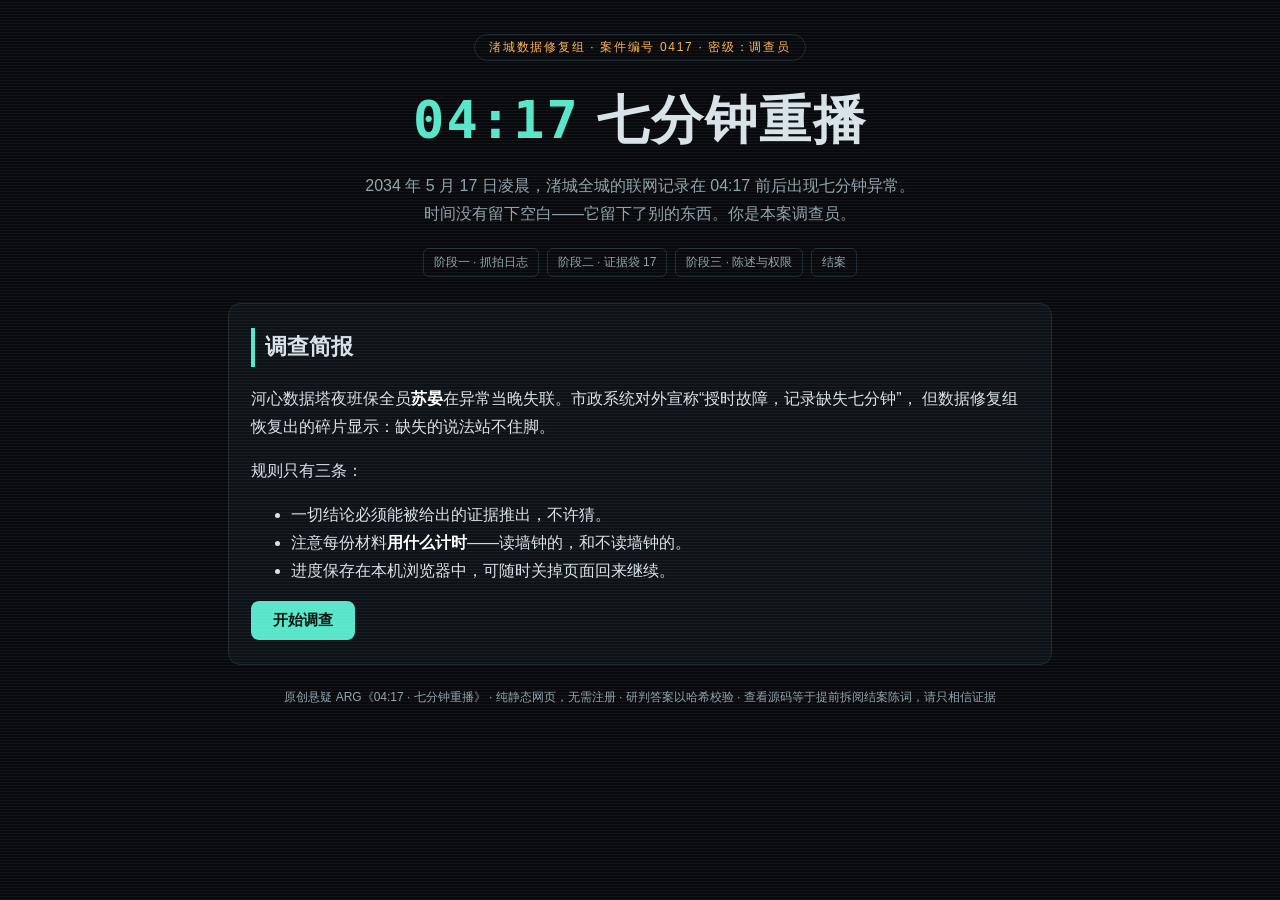
<file: v1/index.html>
<!DOCTYPE html>
<html lang="zh-CN">
<head>
<meta charset="UTF-8">
<meta name="viewport" content="width=device-width, initial-scale=1.0">
<title>04:17 ｜ 七分钟重播 —— 原创悬疑 ARG</title>
<link rel="stylesheet" href="style.css">
</head>
<body>
<div class="scanlines" aria-hidden="true"></div>
<main class="wrap">

  <header class="masthead">
    <div class="badge">渚城数据修复组 · 案件编号 0417 · 密级：调查员</div>
    <h1 class="title"><span class="clock">04:17</span> 七分钟重播</h1>
    <p class="subtitle">2034 年 5 月 17 日凌晨，渚城全城的联网记录在 04:17 前后出现七分钟异常。<br>
    时间没有留下空白——它留下了别的东西。你是本案调查员。</p>
    <div class="progress" id="progress">
      <span class="step" data-step="1">阶段一 · 抓拍日志</span>
      <span class="step" data-step="2">阶段二 · 证据袋 17</span>
      <span class="step" data-step="3">阶段三 · 陈述与权限</span>
      <span class="step" data-step="4">结案</span>
    </div>
  </header>

  <!-- ===== 简介 ===== -->
  <section class="panel" id="intro">
    <h2>调查简报</h2>
    <p>河心数据塔夜班保全员<strong>苏晏</strong>在异常当晚失联。市政系统对外宣称“授时故障，记录缺失七分钟”，
    但数据修复组恢复出的碎片显示：缺失的说法站不住脚。</p>
    <p>规则只有三条：</p>
    <ul>
      <li>一切结论必须能被给出的证据推出，不许猜。</li>
      <li>注意每份材料<strong>用什么计时</strong>——读墙钟的，和不读墙钟的。</li>
      <li>进度保存在本机浏览器中，可随时关掉页面回来继续。</li>
    </ul>
    <button class="btn" id="btn-start">开始调查</button>
  </section>

  <!-- ===== 阶段一 ===== -->
  <section class="panel hidden" id="stage1">
    <h2>阶段一 · 塔下停车场出口连续抓拍日志</h2>
    <p class="note">数据修复组注：照片序号按快门实际触发顺序排列，连续无缺号。入场时刻由入口闸机打印在票卡上；
    票面时长由票卡芯片内的<strong>单调计时器</strong>独立记录，不读取出口墙钟。出口水印时间来自联网监控系统。</p>
    <div class="table-scroll">
    <table>
      <thead><tr><th>照片序号</th><th>车尾号</th><th>入场时刻</th><th>出口水印时间</th><th>票面时长</th></tr></thead>
      <tbody>
        <tr><td>#441</td><td>314</td><td>02:04</td><td>04:05</td><td>2 小时 01 分</td></tr>
        <tr><td>#442</td><td>902</td><td>03:31</td><td>04:13</td><td>0 小时 42 分</td></tr>
        <tr><td>#443</td><td>677</td><td>01:52</td><td>04:18</td><td>2 小时 26 分</td></tr>
        <tr><td>#444</td><td>518</td><td>02:47</td><td>04:23</td><td>1 小时 36 分</td></tr>
        <tr><td>#445</td><td>205</td><td>03:58</td><td>04:20</td><td>0 小时 29 分</td></tr>
        <tr><td>#446</td><td>846</td><td>00:47</td><td>04:21</td><td>3 小时 41 分</td></tr>
        <tr><td>#447</td><td>739</td><td>02:56</td><td>04:24</td><td>1 小时 35 分</td></tr>
      </tbody>
    </table>
    </div>

    <h3>研判 1：这七分钟里，时间到底出了什么问题？</h3>
    <div class="options" data-group="q1">
      <button class="opt" data-t="q1a-8f3">全市时间停摆了七分钟，所有记录因此缺失一段</button>
      <button class="opt" data-t="q1b-2c9">有人删除了七分钟的记录，时间本身正常流逝</button>
      <button class="opt" data-t="q1c-7d1">联网墙钟被回滚了七分钟，同一段时间在记录里出现了两次</button>
      <button class="opt" data-t="q1d-5e6">所有设备同时走慢了，七分钟被均匀地拉长了</button>
    </div>

    <h3>研判 2：#445 这辆车，真实离场时刻是几点？</h3>
    <div class="answer-row">
      <input id="s1-time" inputmode="numeric" placeholder="例：05:06" maxlength="6" aria-label="#445 真实离场时刻">
    </div>

    <div class="btn-row">
      <button class="btn" id="btn-s1">提交研判</button>
      <button class="btn ghost" data-hint="s1">提示</button>
    </div>
    <p class="hint hidden" data-hint-text="s1"></p>
    <p class="feedback" id="fb-s1" role="status"></p>
  </section>

  <!-- ===== 阶段二 ===== -->
  <section class="panel hidden" id="stage2">
    <h2>阶段二 · 证据袋 17</h2>
    <p>第一阶段的研判成立后，修复组解封了下一份材料：一只从数据塔一层便利舱
    <strong>17 号储物柜</strong>中取出的证据袋。袋内物品暂不可见——先要通过封存校验。</p>
    <p class="note">封存规则（修复组于封存当时设定）：解封码为四位数字，等于
    <strong>#445 号车辆的真实离场时刻</strong>（HHMM，去掉冒号）。不知道真实时刻的人，打不开这只袋子。</p>
    <div class="answer-row">
      <input id="s2-code" inputmode="numeric" placeholder="四位解封码" maxlength="4" aria-label="证据袋解封码">
      <button class="btn" id="btn-s2">解封</button>
      <button class="btn ghost" data-hint="s2">提示</button>
    </div>
    <p class="hint hidden" data-hint-text="s2"></p>
    <p class="feedback" id="fb-s2" role="status"></p>

    <div class="hidden" id="locker">
      <h3>证据袋内容</h3>
      <div class="doc">
        <p class="doc-title">物品 1 —— 手写记录卡（字迹经核验为苏晏）</p>
        <p>“原件在第一遍 04:20 被人用克隆卡从 B2 冷档案库取走。我把副本放进 17 号柜。
        如果我没能回来：别信墙钟，信不读墙钟的东西。”</p>
      </div>
      <div class="doc">
        <p class="doc-title">物品 2 —— 审计片副本 · 附带元数据（由芯片本地单调计数记录）</p>
        <pre>指令      : CLOCK / CONTINUITY-DRILL（连续性回滚演练）
参数      : 回滚 420 秒
执行时刻  : 对应第一遍墙钟 04:24:00
执行席位  : OPS-03（数据塔主管室固定终端）
双因子    : 虹膜 + 工牌，均通过
附注      : 当晚 OPS-03 的虹膜登记名单只有一人，见第三阶段权限表</pre>
      </div>
      <button class="btn" id="btn-to3">继续调查：调取当晚陈述与权限表</button>
    </div>
  </section>

  <!-- ===== 阶段三 ===== -->
  <section class="panel hidden" id="stage3">
    <h2>阶段三 · 陈述与权限</h2>

    <h3>当晚权限表（人事系统导出，未经联网墙钟处理）</h3>
    <div class="table-scroll">
    <table>
      <thead><tr><th>姓名</th><th>身份</th><th>OPS-03 虹膜登记</th><th>工牌</th><th>备注</th></tr></thead>
      <tbody>
        <tr><td>顾衡</td><td>数据塔运维主管</td><td>✔ 登记人</td><td>✔</td><td>座车为塔方运维车，尾号 205</td></tr>
        <tr><td>赵启明</td><td>夜班保安</td><td>✘</td><td>✔</td><td>当晚巡逻区为 B2 与货运电梯井道口</td></tr>
        <tr><td>陈默</td><td>一层便利舱店员</td><td>✘</td><td>✘</td><td>无数据塔终端权限</td></tr>
        <tr><td>苏晏</td><td>夜班保全员</td><td>✘</td><td>✔</td><td>有 B2 门禁，无 OPS-03 权限</td></tr>
      </tbody>
    </table>
    </div>

    <h3>三份陈述</h3>
    <div class="doc">
      <p class="doc-title">顾衡（运维主管）</p>
      <p>“监控显示我的车 04:20 就离场了。回滚是 04:24 才触发的——我那时早就不在塔内，不可能碰 OPS-03。”</p>
    </div>
    <div class="doc">
      <p class="doc-title">赵启明（夜班保安）</p>
      <p>“04:17 到 04:31 之间，货运电梯从 B2 上到 1 层，只动过一次。我在井道口听得清清楚楚。”</p>
    </div>
    <div class="doc">
      <p class="doc-title">陈默（便利舱店员）</p>
      <p>“店里的挂钟是机械的，不联网。它指着 04:31 的时候，苏晏从后门进来，躲进了后间。
      她说原件被拿走了，副本在 17 号柜。”</p>
    </div>

    <h3>研判 3：触发回滚的人是谁？</h3>
    <div class="options" data-group="culprit">
      <button class="opt" data-t="p-g-41x">顾衡</button>
      <button class="opt" data-t="p-c-09m">陈默</button>
      <button class="opt" data-t="p-z-77q">赵启明</button>
      <button class="opt" data-t="p-s-23w">苏晏</button>
    </div>

    <h3>研判 4：顾衡的陈述被哪条证据击穿？</h3>
    <div class="options" data-group="contra">
      <button class="opt" data-t="c-b-84n">他名下根本没有车，座车记录是伪造的</button>
      <button class="opt" data-t="c-a-61r">他的车并非真实 04:20 离场——真实离场在回滚触发之后，他当时仍在塔内</button>
      <button class="opt" data-t="c-c-35k">OPS-03 其实不需要虹膜，任何人都能操作</button>
      <button class="opt" data-t="c-d-92w">货运电梯当晚其实动过两次，与保安的说法冲突</button>
    </div>

    <div class="btn-row">
      <button class="btn" id="btn-s3">提交结论并结案</button>
      <button class="btn ghost" data-hint="s3">提示</button>
    </div>
    <p class="hint hidden" data-hint-text="s3"></p>
    <p class="feedback" id="fb-s3" role="status"></p>
  </section>

  <!-- ===== 结案 ===== -->
  <section class="panel hidden" id="finale">
    <h2>结案 · 04:17 结案陈词</h2>
    <p>真实时间 04:24:00，运维主管<strong>顾衡</strong>在主管室终端 OPS-03 上以自己的虹膜与工牌触发了
    “连续性回滚演练”：全城联网墙钟倒回 04:17，同一段时间在记录中出现了两次。
    他以为停车场水印上的 04:20 能证明自己早已离场——但票卡里的单调计时器不读墙钟：
    他的车真实离场于 <strong>04:27</strong>，在回滚触发之后。他当时就在塔内。</p>
    <p>他要抹掉的，是第一遍 04:20 用克隆卡进入 B2 冷档案库、取走原始审计片的那次进出——
    那块审计片能证明他篡改过滨江防洪闸的维护记录。</p>
    <p>而苏晏没有死。她发现原件失窃后把副本藏进 17 号柜，又在第二遍时间里乘货运电梯到达一层
    （赵启明的陈述与此吻合），从便利舱后门躲进后间——机械挂钟指着 04:31，不联网，也就不会说谎。</p>
    <p class="verdict">结案编号：<strong>0417-0427</strong>。时间没有消失过。说谎的从来不是时间，是看着墙钟说话的人。</p>
    <button class="btn ghost" id="btn-reset">清除进度，重新调查</button>
  </section>

  <footer class="foot">原创悬疑 ARG《04:17 · 七分钟重播》 · 纯静态网页，无需注册 · 研判答案以哈希校验 · 查看源码等于提前拆阅结案陈词，请只相信证据</footer>
</main>
<script src="game.js"></script>
</body>
</html>
</file>
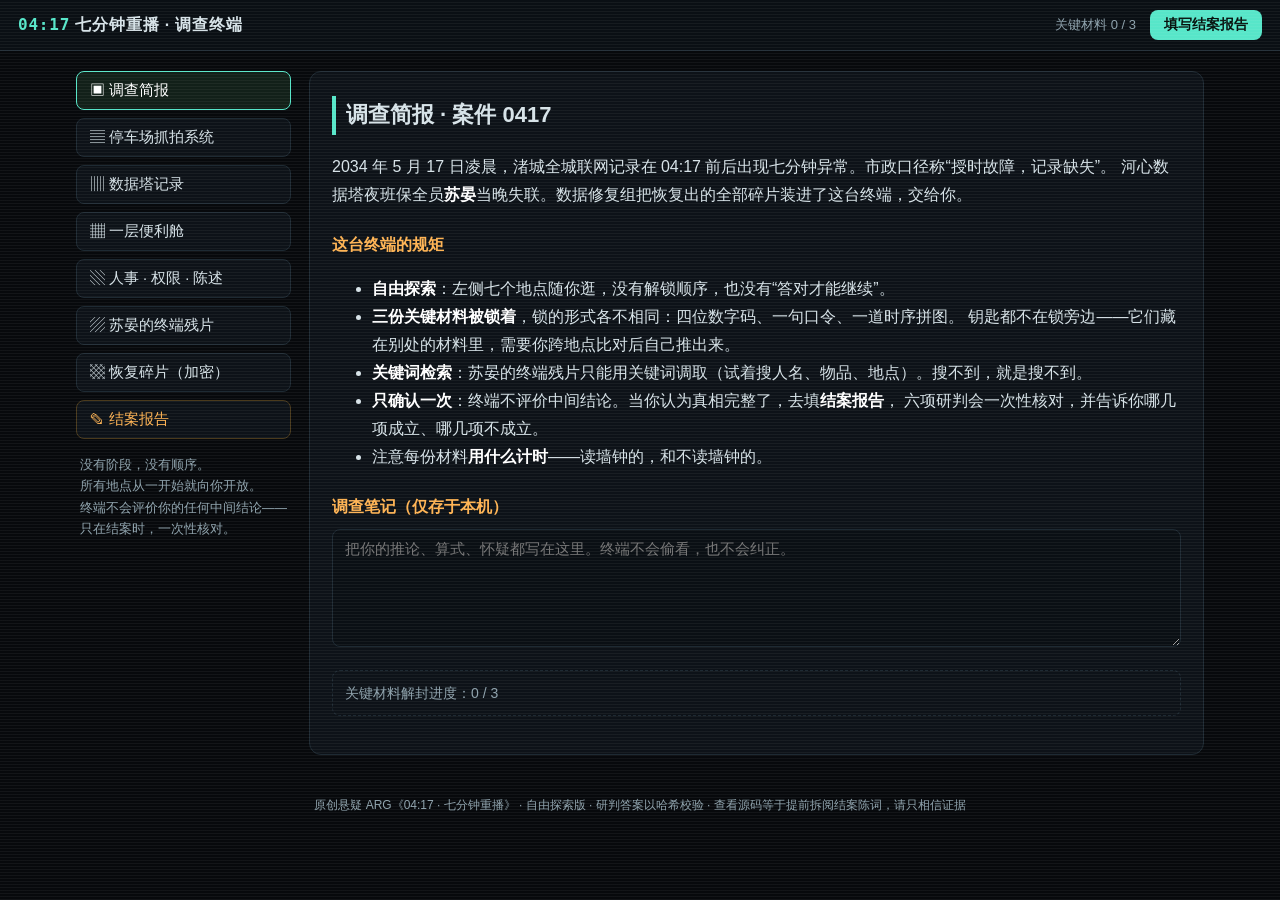
<file: v2/index.html>
<!DOCTYPE html>
<html lang="zh-CN">
<head>
<meta charset="UTF-8">
<meta name="viewport" content="width=device-width, initial-scale=1.0">
<title>04:17 ｜ 七分钟重播 —— 自由探索式悬疑 ARG</title>
<link rel="stylesheet" href="style.css">
</head>
<body>
<div class="scanlines" aria-hidden="true"></div>

<header class="topbar">
  <div class="brand"><span class="clock" id="title-clock">04:17</span> 七分钟重播 · 调查终端</div>
  <div class="topmeta">
    <span id="mat-count">关键材料 0 / 3</span>
    <button class="btn small" data-goto="report">填写结案报告</button>
  </div>
</header>

<div class="shell">
  <nav class="side" aria-label="调查地点">
    <button class="nav on" data-goto="home">▣ 调查简报</button>
    <button class="nav" data-goto="parking">▤ 停车场抓拍系统</button>
    <button class="nav" data-goto="tower">▥ 数据塔记录</button>
    <button class="nav" data-goto="store">▦ 一层便利舱</button>
    <button class="nav" data-goto="people">▧ 人事 · 权限 · 陈述</button>
    <button class="nav" data-goto="messages">▨ 苏晏的终端残片</button>
    <button class="nav" data-goto="fragments">▩ 恢复碎片（加密）</button>
    <button class="nav warn" data-goto="report">✎ 结案报告</button>
    <div class="side-note">没有阶段，没有顺序。<br>所有地点从一开始就向你开放。<br>终端不会评价你的任何中间结论——<br>只在结案时，一次性核对。</div>
  </nav>

  <main class="main">

    <!-- ===== 简报 ===== -->
    <section class="view" id="view-home">
      <h2>调查简报 · 案件 0417</h2>
      <p>2034 年 5 月 17 日凌晨，渚城全城联网记录在 04:17 前后出现七分钟异常。市政口径称“授时故障，记录缺失”。
      河心数据塔夜班保全员<strong>苏晏</strong>当晚失联。数据修复组把恢复出的全部碎片装进了这台终端，交给你。</p>
      <h3>这台终端的规矩</h3>
      <ul>
        <li><strong>自由探索</strong>：左侧七个地点随你逛，没有解锁顺序，也没有“答对才能继续”。</li>
        <li><strong>三份关键材料被锁着</strong>，锁的形式各不相同：四位数字码、一句口令、一道时序拼图。
        钥匙都不在锁旁边——它们藏在别处的材料里，需要你跨地点比对后自己推出来。</li>
        <li><strong>关键词检索</strong>：苏晏的终端残片只能用关键词调取（试着搜人名、物品、地点）。搜不到，就是搜不到。</li>
        <li><strong>只确认一次</strong>：终端不评价中间结论。当你认为真相完整了，去填<strong>结案报告</strong>，
        六项研判会一次性核对，并告诉你哪几项成立、哪几项不成立。</li>
        <li>注意每份材料<strong>用什么计时</strong>——读墙钟的，和不读墙钟的。</li>
      </ul>
      <h3>调查笔记（仅存于本机）</h3>
      <textarea id="notes" rows="6" placeholder="把你的推论、算式、怀疑都写在这里。终端不会偷看，也不会纠正。"></textarea>
      <p class="note" id="home-status">关键材料解封进度：0 / 3</p>
    </section>

    <!-- ===== 停车场 ===== -->
    <section class="view hidden" id="view-parking">
      <h2>停车场抓拍系统 · 塔下出口</h2>
      <p class="note">照片序号按快门实际触发顺序排列，连续无缺号。入场时刻由入口闸机打印在票卡上；
      票面时长由票卡芯片内的<strong>单调计时器</strong>独立记录，不读取出口墙钟。出口水印时间来自联网监控系统。</p>
      <div class="table-scroll">
      <table>
        <thead><tr><th>照片序号</th><th>车尾号</th><th>入场时刻</th><th>出口水印时间</th><th>票面时长</th></tr></thead>
        <tbody>
          <tr><td>#441</td><td>314</td><td>02:04</td><td>04:05</td><td>2 小时 01 分</td></tr>
          <tr><td>#442</td><td>902</td><td>03:31</td><td>04:13</td><td>0 小时 42 分</td></tr>
          <tr><td>#443</td><td>677</td><td>01:52</td><td>04:18</td><td>2 小时 26 分</td></tr>
          <tr><td>#444</td><td>518</td><td>02:47</td><td>04:23</td><td>1 小时 36 分</td></tr>
          <tr><td>#445</td><td>205</td><td>03:58</td><td>04:20</td><td>0 小时 29 分</td></tr>
          <tr><td>#446</td><td>846</td><td>00:47</td><td>04:21</td><td>3 小时 41 分</td></tr>
          <tr><td>#447</td><td>739</td><td>02:56</td><td>04:24</td><td>1 小时 35 分</td></tr>
        </tbody>
      </table>
      </div>
      <p class="note">系统附言：本日志为原始导出，修复组未做任何标注。这里发生了什么，由你判断。</p>
    </section>

    <!-- ===== 数据塔 ===== -->
    <section class="view hidden" id="view-tower">
      <h2>数据塔记录</h2>
      <h3>门禁摘要（联网墙钟，市政导出版）</h3>
      <div class="table-scroll">
      <table>
        <thead><tr><th>水印时间</th><th>位置</th><th>事件</th></tr></thead>
        <tbody>
          <tr><td>04:20</td><td>B2 冷档案库门</td><td>刷卡进入 · 卡 ID：苏晏-03</td></tr>
          <tr><td>04:20</td><td>保全室门</td><td>签到未离开 · 卡 ID：苏晏-03</td></tr>
        </tbody>
      </table>
      </div>
      <p class="note">同一分钟，同一张卡，出现在两个地方。市政导出版到此为止——原始日志在「恢复碎片」里，被时序拼图锁着。</p>
      <h3>货运电梯运行记录（电梯本地计数器，不读墙钟）</h3>
      <div class="doc"><p>当晚 04:17–04:31 区间（以便利舱机械挂钟为参照）：货运电梯由 B2 上行至 1 层，<strong>共运行 1 次</strong>。其余时间无运行记录。</p></div>
      <h3>运维备忘（值班室白板拍照转录）</h3>
      <div class="doc"><p>“连续性回滚演练”命令（CLOCK / CONTINUITY-DRILL）为紧急维护命令：执行后全城联网墙钟回滚指定秒数。
      该命令只能在固定终端 OPS-03 上以<strong>虹膜＋工牌双因子</strong>执行，无远程通道。——运维组，3 月例行培训纪要</p></div>
    </section>

    <!-- ===== 便利舱 ===== -->
    <section class="view hidden" id="view-store">
      <h2>一层便利舱</h2>
      <h3>店主备忘（陈默的手机备忘录，当晚）</h3>
      <div class="doc"><p>店里的挂钟是机械的，上发条那种，从不联网，今晚走字正常。<br>
      后间今晚借给一位熟客避一避，别问，别记名。<br>17 号柜的东西被修复组贴封了，说是要等调查员来开。</p></div>
      <h3>17 号储物柜（修复组封存中）</h3>
      <div class="doc">
        <p>柜门贴有修复组封条。封存说明写道：</p>
        <p class="note">“本柜解封码由封存系统按规则生成：四位数字，等于<strong>停车场 #445 号车辆的真实离场时刻</strong>（HHMM）。
        算不出真实时刻的人，打不开这只柜子。此规则于封存当时设定，与租用人无关。”</p>
        <div id="locker-lock">
          <div class="answer-row">
            <input id="locker-code" inputmode="numeric" maxlength="4" placeholder="四位解封码" aria-label="17 号柜解封码">
            <button class="btn" id="btn-locker">解封</button>
            <button class="btn ghost" data-hint="locker">提示</button>
          </div>
          <p class="hint hidden" data-hint-text="locker"></p>
          <p class="feedback" id="fb-locker" role="status"></p>
        </div>
        <div id="locker-open" class="hidden">
          <p class="ok-line">■ 已解封 · 关键材料 1 / 3</p>
          <div class="doc inner">
            <p class="doc-title">物品 1 —— 手写记录卡（字迹经核验为苏晏）</p>
            <p>“原件在第一遍 04:20 被人用克隆卡从 B2 冷档案库取走。我把副本放进 17 号柜。
            如果我没能回来：别信墙钟，信不读墙钟的东西。”</p>
          </div>
          <div class="doc inner">
            <p class="doc-title">物品 2 —— 审计片副本 · 附带元数据（芯片本地单调计数记录）</p>
            <pre>指令      : CLOCK / CONTINUITY-DRILL（连续性回滚演练）
参数      : 回滚 420 秒
执行时刻  : 对应第一遍墙钟 04:24:00
执行席位  : OPS-03（数据塔主管室固定终端）
双因子    : 虹膜 + 工牌，均通过</pre>
          </div>
        </div>
      </div>
    </section>

    <!-- ===== 人事 ===== -->
    <section class="view hidden" id="view-people">
      <h2>人事 · 权限 · 陈述</h2>
      <h3>当晚权限表（人事系统导出，未经联网墙钟处理）</h3>
      <div class="table-scroll">
      <table>
        <thead><tr><th>姓名</th><th>身份</th><th>OPS-03 虹膜登记</th><th>工牌</th><th>备注</th></tr></thead>
        <tbody>
          <tr><td>顾衡</td><td>数据塔运维主管</td><td>✔ 登记人（当晚唯一）</td><td>✔</td><td>座车为塔方运维车，尾号 205</td></tr>
          <tr><td>赵启明</td><td>夜班保安</td><td>✘</td><td>✔</td><td>当晚巡逻区为 B2 与货运电梯井道口</td></tr>
          <tr><td>陈默</td><td>一层便利舱店员</td><td>✘</td><td>✘</td><td>无数据塔终端权限</td></tr>
          <tr><td>苏晏</td><td>夜班保全员</td><td>✘</td><td>✔（卡 ID 苏晏-03，仅发卡一张）</td><td>有 B2 门禁，无 OPS-03 权限</td></tr>
        </tbody>
      </table>
      </div>
      <h3>三份陈述（修复组整理，原文）</h3>
      <div class="doc"><p class="doc-title">顾衡（运维主管）</p>
        <p>“监控显示我的车 04:20 就离场了。回滚是 04:24 才触发的——我那时早就不在塔内，不可能碰 OPS-03。”</p></div>
      <div class="doc"><p class="doc-title">赵启明（夜班保安）</p>
        <p>“04:17 到 04:31 之间，货运电梯从 B2 上到 1 层，只动过一次。我在井道口听得清清楚楚。”</p></div>
      <div class="doc"><p class="doc-title">陈默（便利舱店员）</p>
        <p>“店里的挂钟是机械的，不联网。它指着 04:31 的时候，苏晏从后门进来，躲进了后间。
        她说原件被拿走了，副本在 17 号柜。”</p></div>
      <p class="note">陈述只是陈述。终端不会告诉你谁在说谎——去和材料对。</p>
    </section>

    <!-- ===== 终端残片检索 ===== -->
    <section class="view hidden" id="view-messages">
      <h2>苏晏的终端残片 · 关键词检索</h2>
      <p class="note">她的个人终端只抢救出一批碎片，无法按时间浏览，只能用<strong>关键词</strong>调取：
      输入一个词，命中的碎片会浮出来；没有命中，就什么都没有。试着用 人名 / 物品 / 地点 / 她会在意的词 去搜。</p>
      <div class="answer-row">
        <input id="search-word" placeholder="输入关键词，如：审计片" aria-label="检索关键词">
        <button class="btn" id="btn-search">检索</button>
      </div>
      <p class="feedback" id="fb-search" role="status"></p>
      <div id="frag-list"></div>
    </section>

    <!-- ===== 恢复碎片 ===== -->
    <section class="view hidden" id="view-fragments">
      <h2>恢复碎片（加密）</h2>

      <div class="doc">
        <p class="doc-title">碎片 A —— suyan_memo.enc（苏晏的加密备忘）</p>
        <div id="memo-lock">
          <p>口令是<strong>一个名词</strong>。她把口令的线索留在别处了——也许在她自己的碎片里，也许在某份材料的第一行。</p>
          <div class="answer-row">
            <input id="memo-pass" placeholder="输入口令" aria-label="备忘口令">
            <button class="btn" id="btn-memo">解密</button>
            <button class="btn ghost" data-hint="memo">提示</button>
          </div>
          <p class="hint hidden" data-hint-text="memo"></p>
          <p class="feedback" id="fb-memo" role="status"></p>
        </div>
        <div id="memo-open" class="hidden">
          <p class="ok-line">■ 已解密 · 关键材料 2 / 3</p>
          <p>“门禁报警的时候我就在保全室——我的卡却在同一分钟进了 B2。有人拿着我的第二张脸。<br>
          原件已经没了。副本按我发现的顺序放进了 17 号柜，卡片就压在副本下面。<br>
          如果我失联：先去问那个<strong>从不读墙钟的东西</strong>，它记得真正的时刻；
          再去敲便利舱的后门——我若出得去，只会去陈默那儿。货运梯只响一次的话，上去的就是我。”</p>
        </div>
      </div>

      <div class="doc">
        <p class="doc-title">碎片 B —— B2 原始门禁日志（时序拼图锁）</p>
        <div id="seq-lock">
          <p>原始日志的索引被打乱了。修复组确认下面<strong>四件事都真实发生过</strong>，但顺序记录损坏。
          请按<strong>真实发生的先后</strong>依次点选四张事件卡，再校验顺序——顺序对了，日志才会展开。</p>
          <div class="seq-grid" id="seq-grid">
            <button class="seq-card" data-ev="e2">尾号 205 运维车离场<br><span>出口水印显示 04:20</span></button>
            <button class="seq-card" data-ev="e4">回滚指令在 OPS-03 上执行<br><span>第一遍墙钟 04:24</span></button>
            <button class="seq-card" data-ev="e3">尾号 205 运维车入场<br><span>入场时刻 03:58</span></button>
            <button class="seq-card" data-ev="e1">克隆卡打开 B2 冷档案库<br><span>第一遍墙钟 04:20</span></button>
          </div>
          <div class="btn-row">
            <button class="btn" id="btn-seq">校验顺序</button>
            <button class="btn ghost" id="btn-seq-reset">重选</button>
            <button class="btn ghost" data-hint="seq">提示</button>
          </div>
          <p class="hint hidden" data-hint-text="seq"></p>
          <p class="feedback" id="fb-seq" role="status"></p>
        </div>
        <div id="seq-open" class="hidden">
          <p class="ok-line">■ 顺序成立 · 关键材料 3 / 3</p>
          <pre>04:20:07（第一遍） B2 门禁 · 刷卡进入
  卡 ID：苏晏-03   卡序列号：SU03-B
04:20:07（第一遍） 保全室门禁 · 签到未离开
  卡 ID：苏晏-03   卡序列号：SU03-A
卡务附注：苏晏名下仅发卡 SU03-A 一张。
SU03-B 不在发卡名册中——它是一张克隆卡。</pre>
        </div>
      </div>
    </section>

    <!-- ===== 结案报告 ===== -->
    <section class="view hidden" id="view-report">
      <h2>结案报告 · 一次性核对</h2>
      <p class="note" id="report-status">提交前，终端不会评价任何一项。提交后，六项研判会同时给出成立 / 不成立；
      不成立的可以改，改完可以重新提交。调查完整度不阻止提交——但完整的调查，配得上完整的结论。</p>

      <h3>研判一：这七分钟里，时间到底出了什么问题？</h3>
      <div class="options" data-group="q1">
        <button class="opt" data-t="q1a-8f3">全市时间停摆了七分钟，所有记录因此缺失一段</button>
        <button class="opt" data-t="q1b-2c9">有人删除了七分钟的记录，时间本身正常流逝</button>
        <button class="opt" data-t="q1c-7d1">联网墙钟被回滚了七分钟，同一段时间在记录里出现了两次</button>
        <button class="opt" data-t="q1d-5e6">所有设备同时走慢了，七分钟被均匀地拉长了</button>
      </div>

      <h3>研判二：停车场 #445（尾号 205）的真实离场时刻是？</h3>
      <div class="answer-row"><input id="r-time" inputmode="numeric" maxlength="6" placeholder="例：05:06" aria-label="真实离场时刻"></div>

      <h3>研判三：触发回滚的人是谁？</h3>
      <div class="options" data-group="culprit">
        <button class="opt" data-t="p-g-41x">顾衡</button>
        <button class="opt" data-t="p-c-09m">陈默</button>
        <button class="opt" data-t="p-z-77q">赵启明</button>
        <button class="opt" data-t="p-s-23w">苏晏</button>
      </div>

      <h3>研判四：顾衡的陈述被哪条证据击穿？</h3>
      <div class="options" data-group="contra">
        <button class="opt" data-t="c-b-84n">他名下根本没有车，座车记录是伪造的</button>
        <button class="opt" data-t="c-a-61r">他的车并非真实 04:20 离场——真实离场在回滚触发之后，他当时仍在塔内</button>
        <button class="opt" data-t="c-c-35k">OPS-03 其实不需要虹膜，任何人都能操作</button>
        <button class="opt" data-t="c-d-92w">货运电梯当晚其实动过两次，与保安的说法冲突</button>
      </div>

      <h3>研判五：苏晏现在在哪里？</h3>
      <div class="options" data-group="where">
        <button class="opt" data-t="w-a-19e">她已经在当晚乘车离开了渚城</button>
        <button class="opt" data-t="w-c-58b">一层便利舱的后间——陈默把她藏了起来</button>
        <button class="opt" data-t="w-b-44t">她被关在 B2 冷档案库里</button>
        <button class="opt" data-t="w-d-67p">她当晚根本不在数据塔，陈述是编造的</button>
      </div>

      <h3>研判六：被取走的原件是什么，为什么值得偷？</h3>
      <div class="options" data-group="motive">
        <button class="opt" data-t="m-b-28f">数据塔的备用授时密钥，可用于再次回滚全城墙钟</button>
        <button class="opt" data-t="m-a-73d">原始审计片——它能证明顾衡篡改过滨江防洪闸的维护记录</button>
        <button class="opt" data-t="m-c-91h">苏晏的私人备份盘，里面是她的辞职信与日记</button>
        <button class="opt" data-t="m-d-55q">一笔未登记的现金，藏在冷档案库的保险格里</button>
      </div>

      <div class="btn-row"><button class="btn" id="btn-report">提交结案报告</button></div>
      <div id="report-result"></div>

      <div id="finale" class="hidden">
        <h3>结案陈词</h3>
        <p>真实时间 04:24:00，运维主管<strong>顾衡</strong>在主管室终端 OPS-03 上以自己的虹膜与工牌触发了
        “连续性回滚演练”：全城联网墙钟倒回 04:17，同一段时间在记录中出现了两次。
        他以为停车场水印上的 04:20 能证明自己早已离场——但票卡里的单调计时器不读墙钟：
        他的车真实离场于 <strong>04:27</strong>，在回滚触发之后。他当时就在塔内。</p>
        <p>他要抹掉的，是第一遍 04:20 用克隆卡进入 B2 冷档案库、取走原始审计片的那次进出——
        那块审计片能证明他篡改过滨江防洪闸的维护记录。克隆卡的序列号 SU03-B，从不在发卡名册上。</p>
        <p>而苏晏没有死。她把副本藏进 17 号柜，在第二遍时间里乘货运电梯到达一层，
        从便利舱后门躲进后间——机械挂钟指着 04:31。不联网的东西，不会说谎。</p>
        <p class="verdict">结案编号：<strong>0417-0427</strong>。时间没有消失过。说谎的从来不是时间，是看着墙钟说话的人。</p>
      </div>
      <div class="btn-row"><button class="btn ghost" id="btn-reset">清除全部进度，重新调查</button></div>
    </section>

  </main>
</div>

<footer class="foot">原创悬疑 ARG《04:17 · 七分钟重播》 · 自由探索版 · 研判答案以哈希校验 · 查看源码等于提前拆阅结案陈词，请只相信证据</footer>
<script src="game.js"></script>
</body>
</html>
</file>
<file: v1/style.css>
:root{
  --bg:#07090c; --panel:#0d1218; --line:#1e2a33; --ink:#d7e3e8; --dim:#8fa3ad;
  --teal:#57e6c9; --amber:#ffb454; --bad:#ff6b6b; --ok:#7dff9a;
}
*{box-sizing:border-box}
body{margin:0;background:var(--bg);color:var(--ink);
  font-family:"Noto Sans SC","PingFang SC","Microsoft YaHei",sans-serif;line-height:1.75}
.scanlines{position:fixed;inset:0;pointer-events:none;z-index:9;opacity:.05;
  background:repeating-linear-gradient(0deg,#fff 0 1px,transparent 1px 3px)}
.wrap{max-width:860px;margin:0 auto;padding:32px 18px 64px}
.masthead{text-align:center;margin-bottom:26px}
.badge{display:inline-block;border:1px solid var(--line);border-radius:999px;
  padding:2px 14px;font-size:12px;letter-spacing:.14em;color:var(--amber)}
.title{font-size:clamp(30px,6vw,52px);margin:14px 0 6px;letter-spacing:.04em}
.title .clock{color:var(--teal);font-family:ui-monospace,Menlo,Consolas,monospace}
.subtitle{color:var(--dim);margin:0}
.progress{display:flex;flex-wrap:wrap;gap:8px;justify-content:center;margin-top:20px}
.progress .step{font-size:12px;border:1px solid var(--line);border-radius:6px;
  padding:3px 10px;color:var(--dim)}
.progress .step.on{color:#06110d;background:var(--teal);border-color:var(--teal);font-weight:700}
.panel{background:var(--panel);border:1px solid var(--line);border-radius:12px;
  padding:24px 22px;margin-bottom:22px}
.hidden{display:none!important}
h2{margin-top:0;font-size:22px;border-left:4px solid var(--teal);padding-left:10px}
h3{font-size:16px;color:var(--amber);margin:22px 0 8px}
.note{color:var(--dim);font-size:14px;border:1px dashed var(--line);border-radius:8px;padding:10px 12px}
strong{color:#fff}
.table-scroll{overflow-x:auto}
table{border-collapse:collapse;width:100%;font-size:14px;min-width:560px}
th,td{border:1px solid var(--line);padding:7px 10px;text-align:center;
  font-family:ui-monospace,Menlo,Consolas,monospace}
th{background:#111a21;color:var(--teal);font-family:inherit}
.options{display:grid;gap:8px}
.opt{text-align:left;background:#0a0f14;color:var(--ink);border:1px solid var(--line);
  border-radius:8px;padding:10px 14px;font-size:15px;cursor:pointer}
.opt:hover{border-color:var(--teal)}
.opt.sel{border-color:var(--teal);background:#122019;color:#fff}
.answer-row{display:flex;gap:10px;flex-wrap:wrap;align-items:center}
input{background:#0a0f14;border:1px solid var(--line);border-radius:8px;color:#fff;
  padding:10px 14px;font-size:16px;font-family:ui-monospace,Menlo,Consolas,monospace;width:200px}
input:focus{outline:none;border-color:var(--teal)}
.btn{background:var(--teal);color:#06110d;border:0;border-radius:8px;
  padding:10px 22px;font-size:15px;font-weight:700;cursor:pointer}
.btn.ghost{background:transparent;color:var(--dim);border:1px solid var(--line);font-weight:400}
.btn:hover{filter:brightness(1.1)}
.btn-row{display:flex;gap:10px;margin-top:16px;flex-wrap:wrap}
.feedback{min-height:1.6em;font-weight:700}
.feedback.ok{color:var(--ok)} .feedback.err{color:var(--bad)}
.hint{color:var(--amber);font-size:14px;border-left:3px solid var(--amber);padding-left:10px}
.doc{background:#0a0f14;border:1px solid var(--line);border-radius:8px;padding:12px 16px;margin:10px 0}
.doc-title{color:var(--teal);font-size:13px;letter-spacing:.08em;margin:0 0 6px}
.doc p{margin:4px 0}
pre{white-space:pre-wrap;font-size:13.5px;color:var(--ink);margin:4px 0;
  font-family:ui-monospace,Menlo,Consolas,monospace}
.verdict{border:1px solid var(--teal);border-radius:8px;padding:12px 16px;background:#0e1a15}
.foot{text-align:center;color:var(--dim);font-size:12px;margin-top:8px}
</file>
<file: v2/style.css>
:root{
  --bg:#07090c; --panel:#0d1218; --line:#1e2a33; --ink:#d7e3e8; --dim:#8fa3ad;
  --teal:#57e6c9; --amber:#ffb454; --bad:#ff6b6b; --ok:#7dff9a;
}
*{box-sizing:border-box}
body{margin:0;background:var(--bg);color:var(--ink);
  font-family:"Noto Sans SC","PingFang SC","Microsoft YaHei",sans-serif;line-height:1.75}
.scanlines{position:fixed;inset:0;pointer-events:none;z-index:9;opacity:.05;
  background:repeating-linear-gradient(0deg,#fff 0 1px,transparent 1px 3px)}
.topbar{position:sticky;top:0;z-index:5;display:flex;justify-content:space-between;align-items:center;
  gap:12px;flex-wrap:wrap;background:#0a0f14;border-bottom:1px solid var(--line);padding:10px 18px}
.brand{font-weight:700;letter-spacing:.05em}
.brand .clock{color:var(--teal);font-family:ui-monospace,Menlo,Consolas,monospace;display:inline-block;min-width:5ch}
.brand .clock.glitching{color:var(--amber);text-shadow:2px 0 var(--bad),-2px 0 var(--teal);transform:skewX(-7deg)}
.topmeta{display:flex;gap:14px;align-items:center;color:var(--dim);font-size:13px}
.shell{display:flex;gap:18px;max-width:1160px;margin:0 auto;padding:20px 16px 40px;align-items:flex-start}
.side{display:flex;flex-direction:column;gap:8px;min-width:196px;position:sticky;top:64px}
.nav{text-align:left;background:var(--panel);color:var(--ink);border:1px solid var(--line);
  border-radius:8px;padding:9px 13px;font-size:14.5px;cursor:pointer}
.nav:hover{border-color:var(--teal)}
.nav.on{border-color:var(--teal);background:#122019;color:#fff}
.nav.warn{border-color:#4a3a1c;color:var(--amber)}
.side-note{color:var(--dim);font-size:12.5px;line-height:1.7;padding:8px 4px}
.main{flex:1;min-width:0;background:var(--panel);border:1px solid var(--line);border-radius:12px;padding:24px 22px}
.hidden{display:none!important}
h2{margin-top:0;font-size:22px;border-left:4px solid var(--teal);padding-left:10px}
h3{font-size:16px;color:var(--amber);margin:22px 0 8px}
.note{color:var(--dim);font-size:14px;border:1px dashed var(--line);border-radius:8px;padding:10px 12px}
strong{color:#fff}
textarea{width:100%;background:#0a0f14;border:1px solid var(--line);border-radius:8px;color:var(--ink);
  padding:10px 12px;font-size:14.5px;resize:vertical}
textarea:focus{outline:none;border-color:var(--teal)}
.table-scroll{overflow-x:auto}
table{border-collapse:collapse;width:100%;font-size:14px;min-width:520px}
th,td{border:1px solid var(--line);padding:7px 10px;text-align:center;font-family:ui-monospace,Menlo,Consolas,monospace}
th{background:#111a21;color:var(--teal);font-family:inherit}
.doc{background:#0a0f14;border:1px solid var(--line);border-radius:8px;padding:12px 16px;margin:10px 0}
.doc.inner{background:#0d141b}
.doc-title{color:var(--teal);font-size:13px;letter-spacing:.08em;margin:0 0 6px}
.doc p{margin:4px 0}
pre{white-space:pre-wrap;font-size:13.5px;margin:4px 0;font-family:ui-monospace,Menlo,Consolas,monospace}
.options{display:grid;gap:8px}
.opt{text-align:left;background:#0a0f14;color:var(--ink);border:1px solid var(--line);
  border-radius:8px;padding:10px 14px;font-size:15px;cursor:pointer}
.opt:hover{border-color:var(--teal)}
.opt.sel{border-color:var(--teal);background:#122019;color:#fff}
.answer-row{display:flex;gap:10px;flex-wrap:wrap;align-items:center;margin:8px 0}
input{background:#0a0f14;border:1px solid var(--line);border-radius:8px;color:#fff;
  padding:10px 14px;font-size:16px;font-family:ui-monospace,Menlo,Consolas,monospace;width:220px}
input:focus{outline:none;border-color:var(--teal)}
.btn{background:var(--teal);color:#06110d;border:0;border-radius:8px;
  padding:10px 22px;font-size:15px;font-weight:700;cursor:pointer}
.btn.small{padding:6px 14px;font-size:13.5px}
.btn.ghost{background:transparent;color:var(--dim);border:1px solid var(--line);font-weight:400}
.btn:hover{filter:brightness(1.1)}
.btn-row{display:flex;gap:10px;margin-top:14px;flex-wrap:wrap}
.feedback{min-height:1.6em;font-weight:700}
.feedback.ok{color:var(--ok)} .feedback.err{color:var(--bad)}
.hint{color:var(--amber);font-size:14px;border-left:3px solid var(--amber);padding-left:10px}
.ok-line{color:var(--ok);font-weight:700}
.seq-grid{display:grid;grid-template-columns:repeat(auto-fit,minmax(180px,1fr));gap:10px;margin:10px 0}
.seq-card{position:relative;background:#0a0f14;color:var(--ink);border:1px solid var(--line);
  border-radius:10px;padding:14px 12px;font-size:14.5px;cursor:pointer;text-align:left;line-height:1.55}
.seq-card span{color:var(--dim);font-size:12.5px}
.seq-card:hover{border-color:var(--teal)}
.seq-card.picked{border-color:var(--amber);background:#1a1408}
.seq-card .ord{position:absolute;top:6px;right:10px;color:var(--amber);font-weight:800;font-size:18px}
.frag{border-left:3px solid var(--teal)}
.result-item{padding:8px 12px;border:1px solid var(--line);border-radius:8px;margin:6px 0}
.result-item.ok{border-color:#2c5c3a;color:var(--ok)}
.result-item.no{border-color:#5c2c2c;color:var(--bad)}
.verdict{border:1px solid var(--teal);border-radius:8px;padding:12px 16px;background:#0e1a15}
.foot{text-align:center;color:var(--dim);font-size:12px;padding:0 16px 30px}
@media (max-width:760px){
  .shell{flex-direction:column}
  .side{flex-direction:row;flex-wrap:wrap;position:static;min-width:0}
  .side-note{display:none}
  .main{padding:18px 14px}
}
</file>
